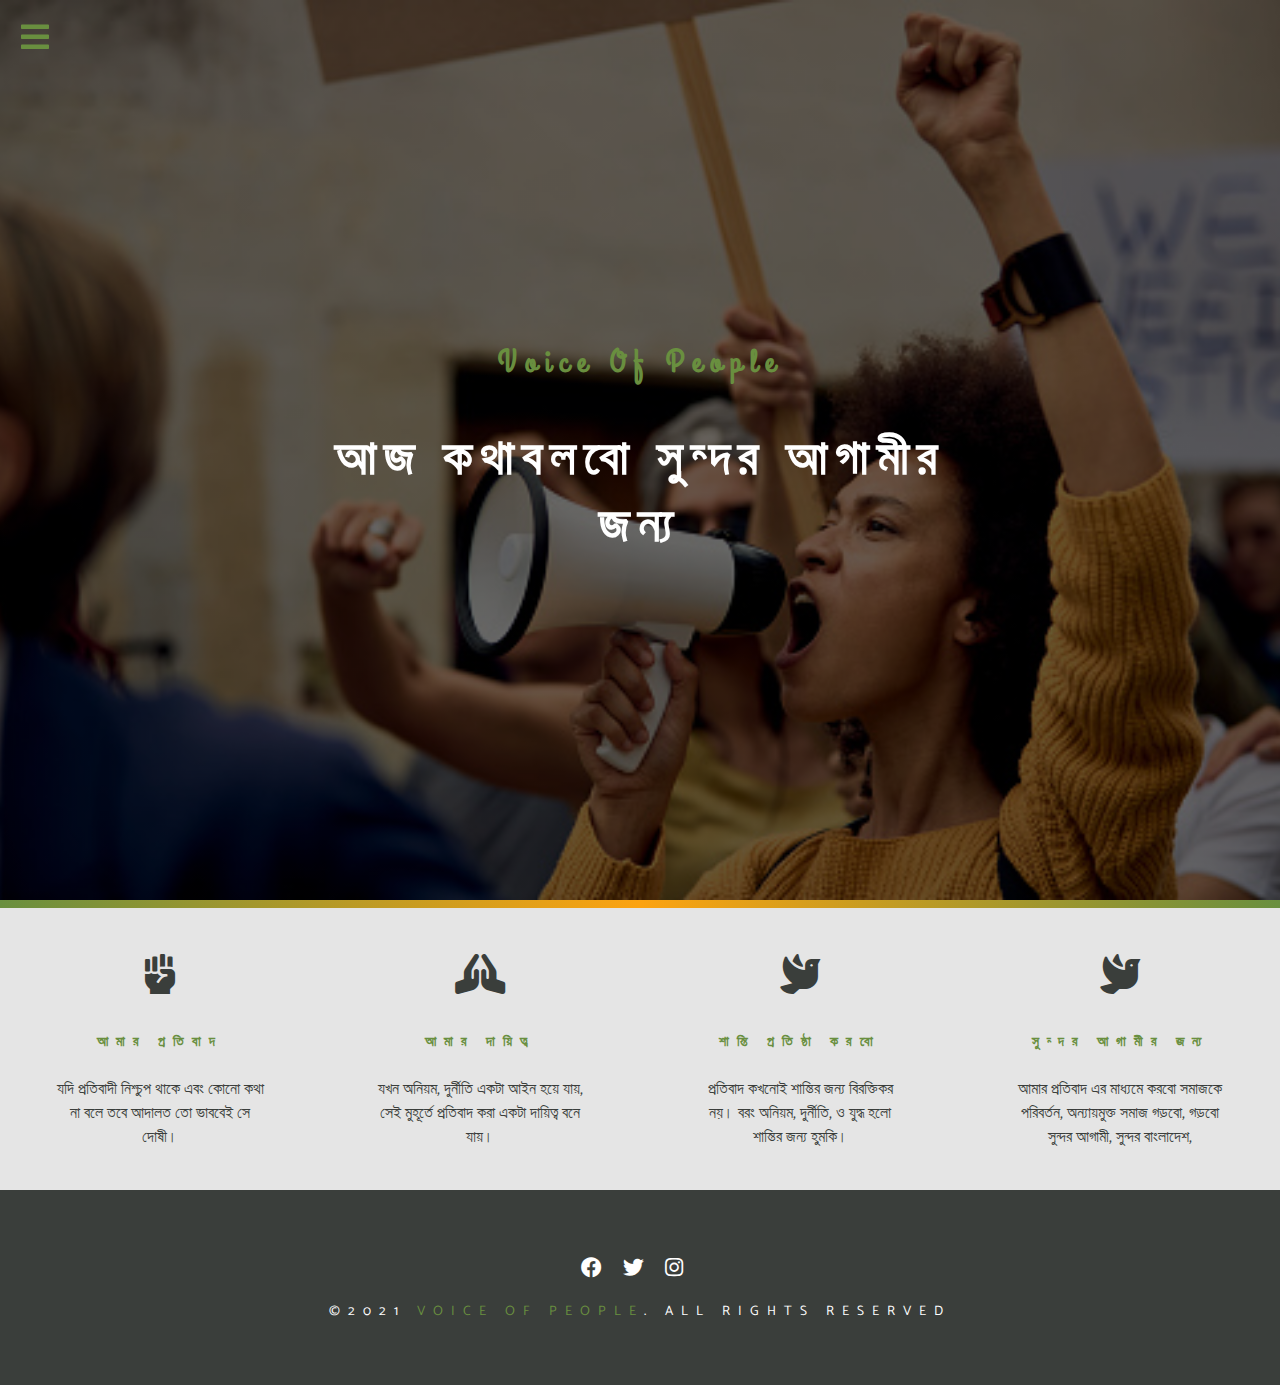
<file: index.html>
<!DOCTYPE html>
<html lang="en">
  <head>
    <meta charset="UTF-8" />
    <meta name="viewport" content="width=device-width, initial-scale=1.0" />
    <meta http-equiv="X-UA-Compatible" content="ie=edge" />
    <title>Voice Of People || Home</title>
    <!-- font-awesome -->
    <link rel="stylesheet" href="fontawesome-free-5.15.2-web/css/all.css">
    <!-- custom css -->
    <link rel="stylesheet" href="style.css" />
  </head>
  <body>
    <!-- nav button -->
    <span class="nav-btn" id="nav-btn">
      <i class="fas fa-bars"></i>
    </span>
    <!-- nav -->
    <nav class="navbar" id="navbar">
      <div class="navbar-header">
        <span class="nav-close" id="nav-close">
          <i class="fas fa-times"></i>
        </span>
      </div>
      <ul class="nav-items">
        <li><a href="index.html" class="nav-link">হোম</a></li>
        <li><a href="obijug.html" class="nav-link">অভিযোগ করুন</a></li>
        <li><a href="ajkarkobor.html" class="nav-link">আজকের খবর</a></li>
        <li><a href="Eservice.html" class="nav-link">জুরুরী সেবা</a></li>
        <li><a href="myaccount.html" class="nav-link">আমার একাউন্ট</a></li>
        <li><a href="about.html" class="nav-link">আমাদের সম্পর্কে</a></li>
        <li><a href="contact.html" class="nav-link">যোগাযোগ</a></li>
        <li><a href="index.html" class="nav-link">লগ আউট</a></li>
      </ul>
    </nav>
    <!-- header -->
    <header class="header">
      <div class="banner">
        <h3 class="banner-subtitle">Voice Of People</h3>
        <h1 class="banner-title">আজ কথাবলবো সুন্দর আগামীর জন্য</h1>
      </div>
    </header>
    <div class="content-divider"></div>
    <!-- skills section -->
    <section class="skills clearfix">
      <!-- single skill -->
      <article class="skill">
        <span class="skill-icon">
          <i class="fas fa-fist-raised"></i>
        </span>
        <h3 class="skill-title">আমার প্রতিবাদ</h3>
        <!-- ten words -->
        <p class="skill-text">
          যদি প্রতিবাদী নিশ্চুপ থাকে এবং কোনো কথা না বলে তবে আদালত তো ভাববেই সে দোষী।
          
        </p>
      </article>
      <!-- end of single skill -->
      <!-- single skill -->
      <article class="skill">
        <span class="skill-icon">
          <i class="fas fa-praying-hands"></i>
        </span>
        <h3 class="skill-title">আমার দায়িত্ব</h3>
        <!-- ten words -->
        <p class="skill-text">
          যখন অনিয়ম, দুর্নীতি একটা আইন হয়ে যায়, সেই মুহূর্তে প্রতিবাদ করা একটা দায়িত্ব বনে যায়।
      
        </p>
      </article>
      <!-- end of single skill -->
      <!-- single skill -->
      <article class="skill">
        <span class="skill-icon">
          <i class="fas fa-dove"></i>
        </span>
        <h3 class="skill-title">শান্তি প্রতিষ্ঠা করবো</h3>
        <!-- ten words -->
        <p class="skill-text">
          প্রতিবাদ কখনোই শান্তির জন্য বিরক্তিকর নয়। বরং অনিয়ম, দুর্নীতি, ও যুদ্ধ হলো শান্তির জন্য হুমকি।
        </p>
      </article>
      <!-- end of single skill -->
      <!-- single skill -->
      <article class="skill">
        <span class="skill-icon">
          <i class="fas fa-dove"></i>
        </span>
        <h3 class="skill-title">সুন্দর আগামীর জন্য</h3>
        <!-- ten words -->
        <p class="skill-text">
          আমার প্রতিবাদ এর মাধ্যমে করবো সমাজকে পরিবর্তন, অন্যায়মুক্ত সমাজ গড়বো, গড়বো সুন্দর আগামী, সুন্দর বাংলাদেশ, 
          
        </p>
      </article>
      <!-- end of single skill -->
    </section>
    <!--end of skills section -->
   
    <!-- end o fcontact -->
    <footer class="footer">
      <div class="section-center">
        <div class="social-icons">
          <!-- social icon -->
          <a href="#" class="social-icon">
            <i class="fab fa-facebook "></i>
          </a>
          <!-- end of social icon -->
          <!-- social icon -->
          <a href="#" class="social-icon">
            <i class="fab fa-twitter "></i>
          </a>
          <!-- end of social icon -->
          <!-- social icon -->
          <a href="#" class="social-icon">
            <i class="fab fa-instagram "></i>
          </a>
          <!-- end of social icon -->
        </div>
        <p class="footer-text">
          &copy;2021 <span class="text-primary">Voice Of People</span>. all rights
          reserved
        </p>
      </div>
    </footer>
    <script src="app.js"></script>
  </body>
</html>
</file>
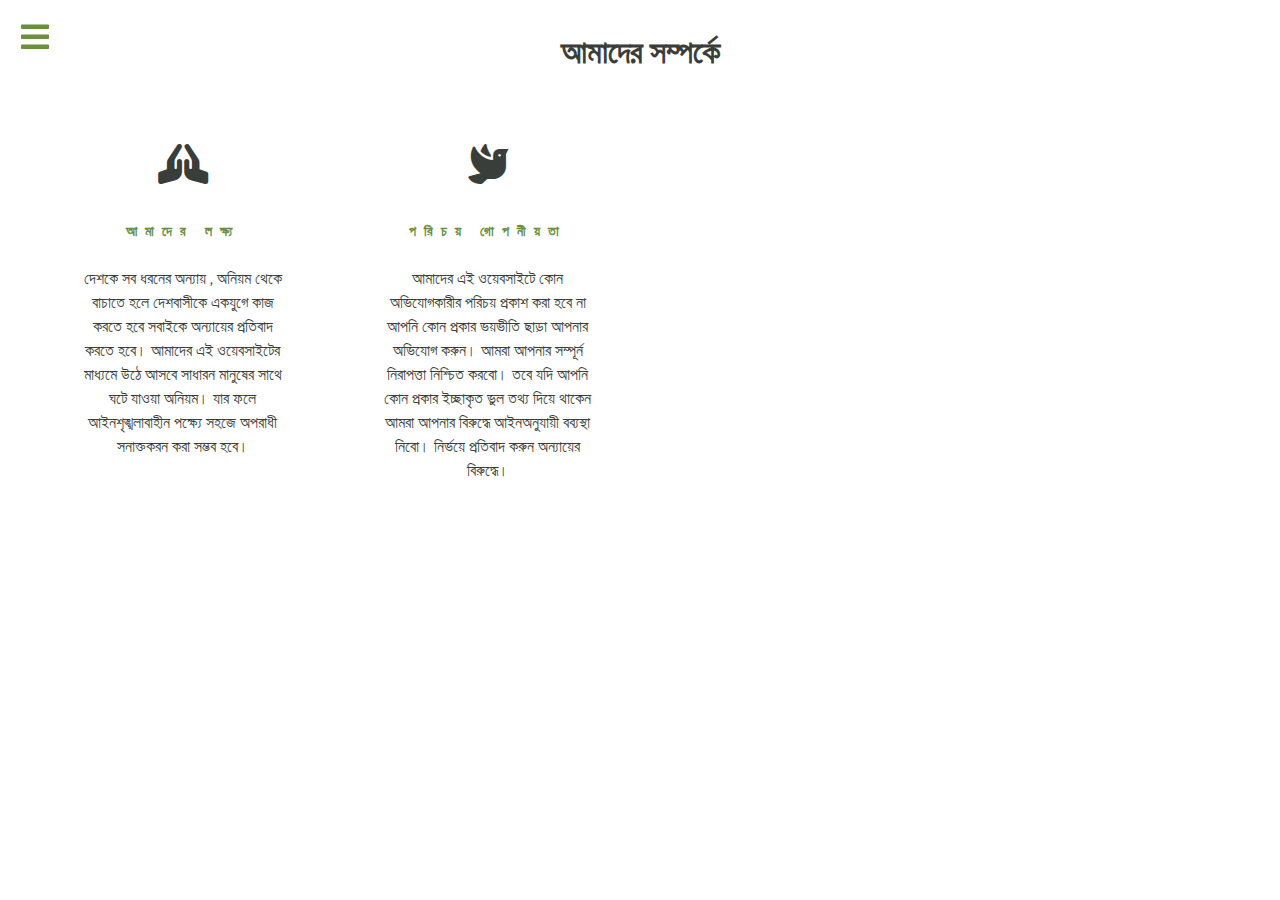
<file: about.html>
<!DOCTYPE html>
<html lang="en">
  <head>
    <meta charset="UTF-8" />
    <meta name="viewport" content="width=device-width, initial-scale=1.0" />
    <meta http-equiv="X-UA-Compatible" content="ie=edge" />
    <title>Voice Of People || About</title>
    <!-- font-awesome -->
    <link rel="stylesheet" href="fontawesome-free-5.15.2-web/css/all.css">
    <!-- custom css -->
    <link rel="stylesheet" href="style.css" />
    <link rel="stylesheet" href="about.css">
  </head>
  <body>
    <!-- nav button -->
    <span class="nav-btn" id="nav-btn">
      <i class="fas fa-bars"></i>
    </span>
    <!-- nav -->
    <nav class="navbar" id="navbar">
      <div class="navbar-header">
        <span class="nav-close" id="nav-close">
          <i class="fas fa-times"></i>
        </span>
      </div>
      <ul class="nav-items">
        <li><a href="index.html" class="nav-link">হোম</a></li>
        <li><a href="obijug.html" class="nav-link">অভিযোগ করুন</a></li>
        <li><a href="ajkarkobor.html" class="nav-link">আজকের খবর</a></li>
        <li><a href="Eservice.html" class="nav-link">জুরুরী সেবা</a></li>
        <li><a href="myaccount.html" class="nav-link">আমার একাউন্ট</a></li>
        <li><a href="about.html" class="nav-link">আমাদের সম্পর্কে</a></li>
        <li><a href="contact.html" class="nav-link">যোগাযোগ</a></li>
        <li><a href="index.html" class="nav-link">লগ আউট</a></li>
      </ul>
    </nav>
    <div class="aboutus">
        <div class="alert alert-primary" role="alert">
          <h1>আমাদের সম্পর্কে</h1>
        </div>
        <article class="skill">
          <span class="skill-icon">
            <i class="fas fa-praying-hands"></i>
          </span>
          <h3 class="skill-title">আমাদের লক্ষ্য</h3>
          <!-- ten words -->
          <p class="skill-text">
            দেশকে সব ধরনের অন্যায় , অনিয়ম থেকে বাচাতে হলে দেশবাসীকে একযুগে কাজ করতে হবে সবাইকে অন্যায়ের প্রতিবাদ করতে হবে। আমাদের এই ওয়েবসাইটের মাধ্যমে উঠে আসবে সাধারন মানুষের সাথে ঘটে যাওয়া অনিয়ম। যার ফলে আইনশৃঙ্খলাবাহীন পক্ষ্যে সহজে অপরাধী সনাক্তকরন করা সম্ভব হবে।
          </p>
        </article>
        <!-- end of single skill -->
        <!-- single skill -->
        <article class="skill">
          <span class="skill-icon">
            <i class="fas fa-dove"></i>
          </span>
          <h3 class="skill-title">পরিচয় গোপনীয়তা</h3>
          <!-- ten words -->
          <p class="skill-text">
            আমাদের এই ওয়েবসাইটে কোন অভিযোগকারীর পরিচয় প্রকাশ করা হবে না আপনি কোন প্রকার ভয়ভীতি ছাড়া আপনার অভিযোগ করুন। আমরা আপনার সম্পূর্ন নিরাপত্তা নিশ্চিত করবো। তবে যদি আপনি কোন প্রকার ইচ্ছাকৃত ভুল তথ্য দিয়ে থাকেন আমরা আপনার বিরুদ্ধে আইনঅনুযায়ী বব্যস্থা  নিবো। নির্ভয়ে প্রতিবাদ করুন অন্যায়ের বিরুদ্ধে।
          </p>
        </article>
        <!-- end of single skill -->
        <!-- single skill -->
       
        <!-- end of single skill -->
      </section>
    </div>


    <script src="app.js"></script>
  </body>
</html>
</file>
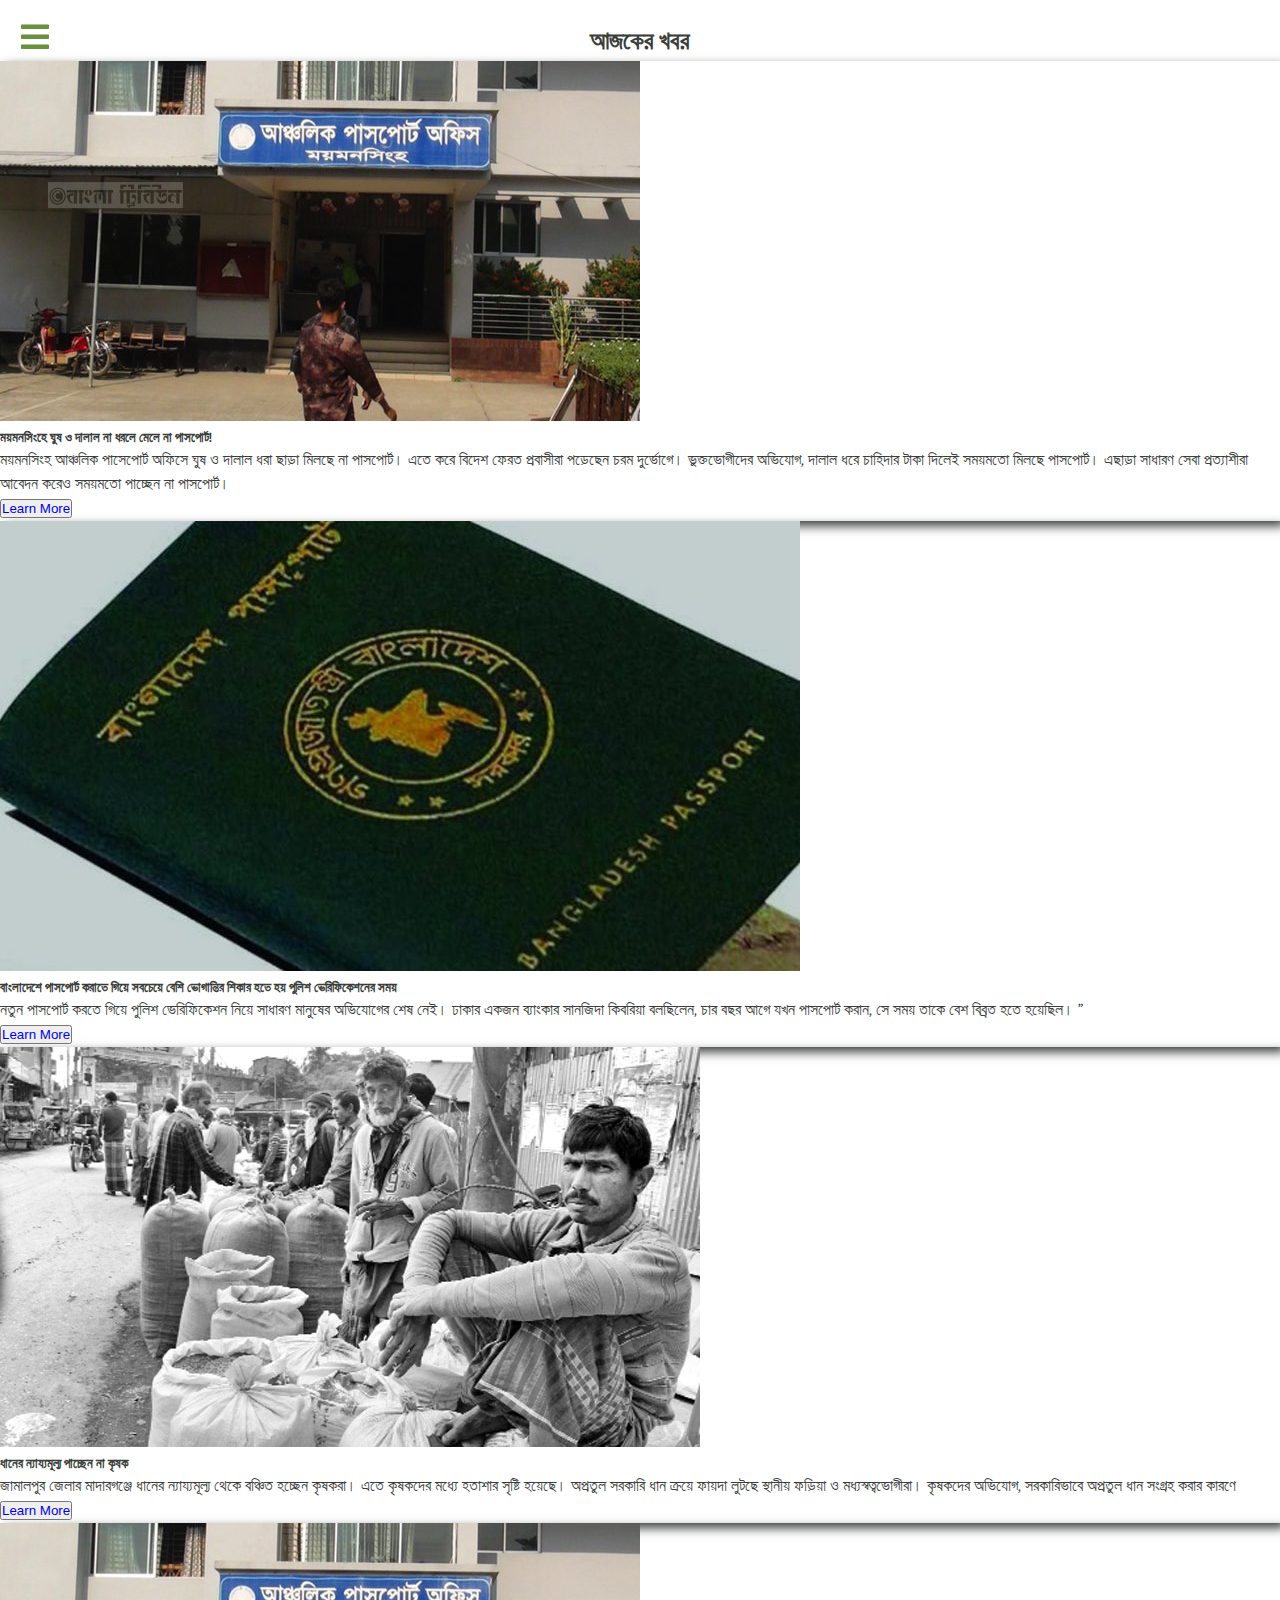
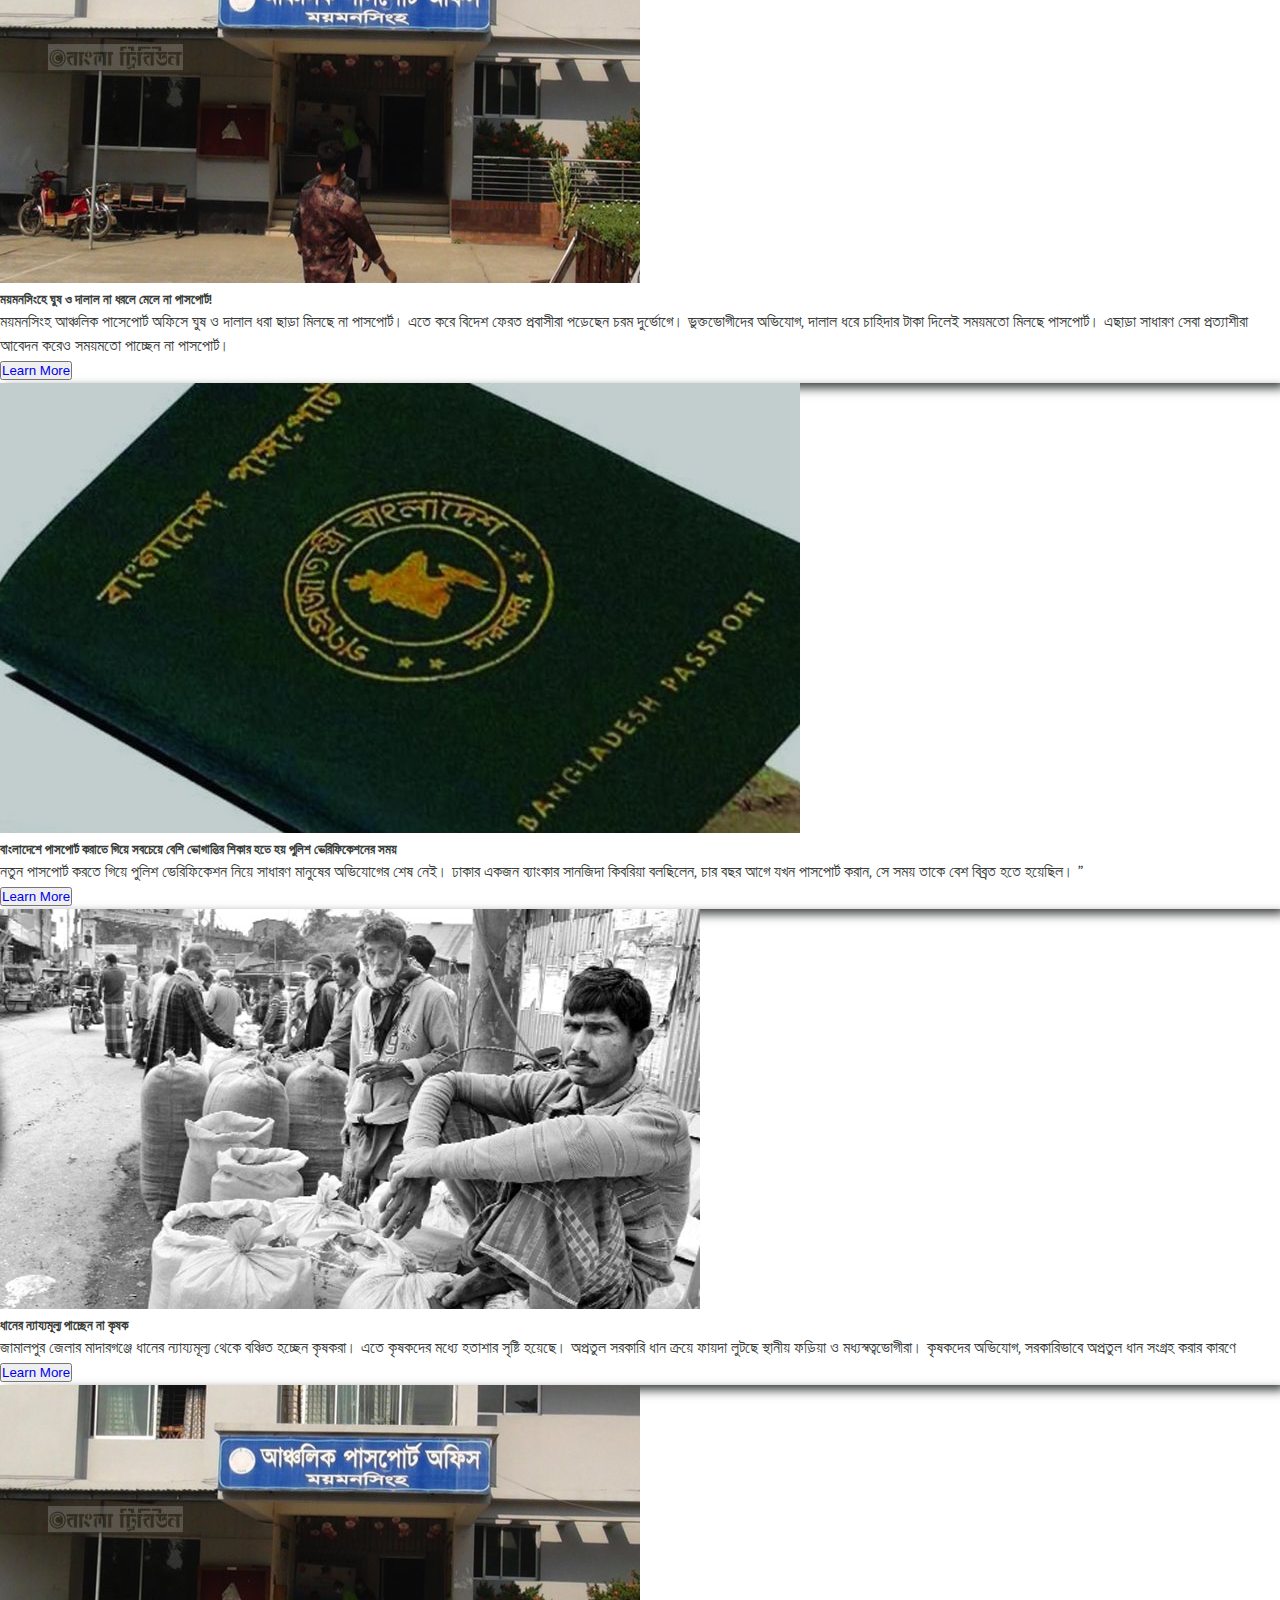
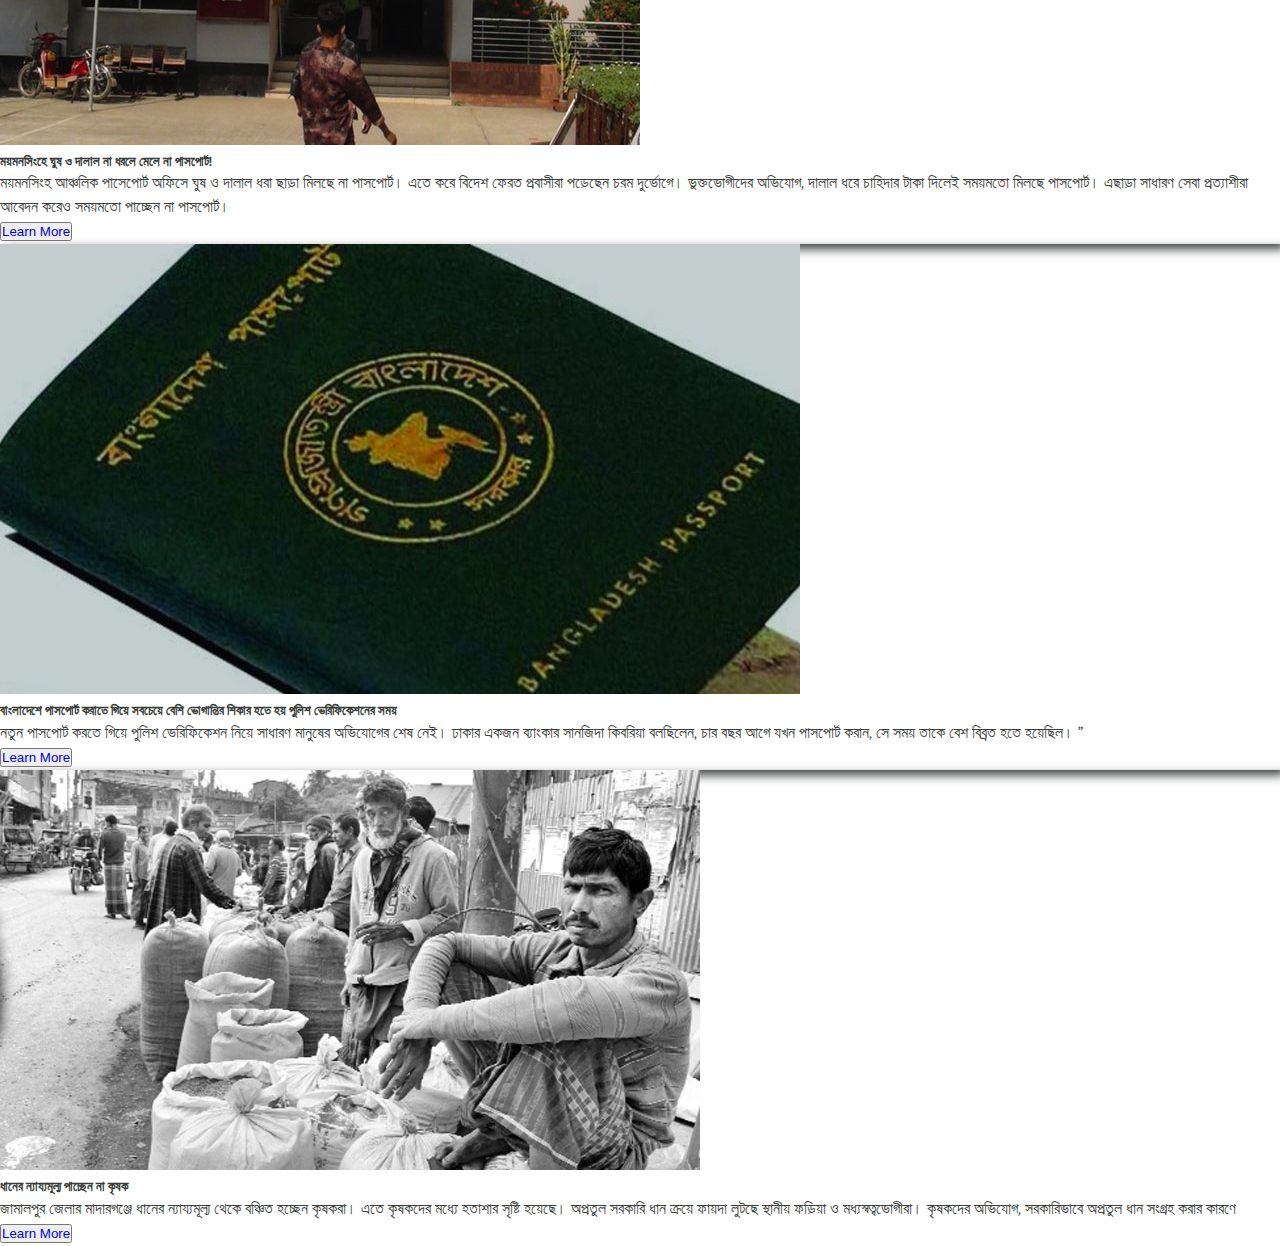
<file: ajkarkobor.html>
<!DOCTYPE html>
<html lang="en">
  <head>
    <meta charset="UTF-8" />
    <meta name="viewport" content="width=device-width, initial-scale=1.0" />
    <meta http-equiv="X-UA-Compatible" content="ie=edge" />
    <title>Voice Of People || Home</title>
    <!-- font-awesome -->
    <link rel="stylesheet" href="fontawesome-free-5.15.2-web/css/all.css">
    <!-- custom css -->
    <link href="https://cdn.jsdelivr.net/npm/bootstrap@5.1.1/dist/css/bootstrap.min.css" rel="stylesheet" integrity="sha384-F3w7mX95PdgyTmZZMECAngseQB83DfGTowi0iMjiWaeVhAn4FJkqJByhZMI3AhiU" crossorigin="anonymous">
    <link rel="stylesheet" href="style.css" />
    <link rel="stylesheet" href="ajkarkobor.css">
  
  
   
    <link rel="stylesheet" href="Eservice.css">
  </head>
  <body>
    <!-- nav button -->
    <span class="nav-btn" id="nav-btn">
      <i class="fas fa-bars"></i>
    </span>
    <!-- nav -->
    <nav class="navbar" id="navbar">
      <div class="navbar-header">
        <span class="nav-close" id="nav-close">
          <i class="fas fa-times"></i>
        </span>
      </div>
      <ul class="nav-items">
        <li><a href="index.html" class="nav-link">হোম</a></li>
        <li><a href="obijug.html" class="nav-link">অভিযোগ করুন</a></li>
        <li><a href="ajkarkobor.html" class="nav-link">আজকের খবর</a></li>
        <li><a href="Eservice.html" class="nav-link">জুরুরী সেবা</a></li>
        <li><a href="myaccount.html" class="nav-link">আমার একাউন্ট</a></li>
        <li><a href="about.html" class="nav-link">আমাদের সম্পর্কে</a></li>
        <li><a href="contact.html" class="nav-link">যোগাযোগ</a></li>
        <li><a href="index.html" class="nav-link">লগ আউট</a></li>
      </ul>
    </nav>
    <h2 >আজকের খবর</h2>
    <div class="card-group">
          
        <div class="card">
          <img src="image/news1.jpg" class="card-img-top" alt="...">
          <div class="card-body">
            <h5 class="card-title">ময়মনসিংহে ঘুষ ও দালাল না ধরলে মেলে না পাসপোর্ট!</h5>
            <p class="card-text">ময়মনসিংহ আঞ্চলিক পাসেপোর্ট অফিসে ঘুষ ও দালাল ধরা ছাড়া মিলছে না পাসপোর্ট। এতে করে বিদেশ ফেরত প্রবাসীরা পড়েছেন চরম দুর্ভোগে। ভুক্তভোগীদের অভিযোগ, দালাল ধরে চাহিদার টাকা দিলেই সময়মতো মিলছে পাসপোর্ট। এছাড়া সাধারণ সেবা প্রত্যাশীরা আবেদন করেও সময়মতো পাচ্ছেন না পাসপোর্ট।</p>
            <button type="button" class="btn btn-success"> <a href="news1.html">Learn More</a> </button>
          </div>
        </div>
        <div class="card">
          <img src="image/new2.jpg" class="card-img-top" alt="...">
          <div class="card-body">
            <h5 class="card-title">বাংলাদেশে পাসপোর্ট করাতে গিয়ে সবচেয়ে বেশি ভোগান্তির শিকার হতে হয় পুলিশ ভেরিফিকেশনের সময়</h5>
            <p class="card-text">নতুন পাসপোর্ট করতে গিয়ে পুলিশ ভেরিফিকেশন নিয়ে সাধারণ মানুষের অভিযোগের শেষ নেই।

              ঢাকার একজন ব্যাংকার সানজিদা কিবরিয়া বলছিলেন, চার বছর আগে যখন পাসপোর্ট করান, সে সময় তাকে বেশ বিব্রত হতে হয়েছিল।
              
             "</p>
              <button type="button" class="btn btn-success"> <a href="news2.html">Learn More</a> </button>
          </div>
        </div>
        <div class="card">
          <img src="image/news3.jpg" class="card-img-top" alt="...">
          <div class="card-body">
            <h5 class="card-title">ধানের ন্যায্যমূল্য পাচ্ছেন না কৃষক</h5>
            <p class="card-text">জামালপুর জেলার মাদারগঞ্জে ধানের ন্যায্যমূল্য থেকে বঞ্চিত হচ্ছেন কৃষকরা। এতে কৃষকদের মধ্যে হতাশার সৃষ্টি হয়েছে। অপ্রতুল সরকারি ধান ক্রয়ে ফায়দা লুটছে স্থানীয় ফড়িয়া ও মধ্যস্বত্বভোগীরা।
              কৃষকদের অভিযোগ, সরকারিভাবে অপ্রতুল ধান সংগ্রহ করার কারণে 
            </p>
            <button type="button" class="btn btn-success"> <a href="news3.html">Learn More</a> </button>
          </div>
        </div>
      </div>
      <div class="card-group">
          
        <div class="card">
          <img src="image/news1.jpg" class="card-img-top" alt="...">
          <div class="card-body">
            <h5 class="card-title">ময়মনসিংহে ঘুষ ও দালাল না ধরলে মেলে না পাসপোর্ট!</h5>
            <p class="card-text">ময়মনসিংহ আঞ্চলিক পাসেপোর্ট অফিসে ঘুষ ও দালাল ধরা ছাড়া মিলছে না পাসপোর্ট। এতে করে বিদেশ ফেরত প্রবাসীরা পড়েছেন চরম দুর্ভোগে। ভুক্তভোগীদের অভিযোগ, দালাল ধরে চাহিদার টাকা দিলেই সময়মতো মিলছে পাসপোর্ট। এছাড়া সাধারণ সেবা প্রত্যাশীরা আবেদন করেও সময়মতো পাচ্ছেন না পাসপোর্ট।</p>
            <button type="button" class="btn btn-success"> <a href="news1.html">Learn More</a> </button>
          </div>
        </div>
        <div class="card">
          <img src="image/new2.jpg" class="card-img-top" alt="...">
          <div class="card-body">
            <h5 class="card-title">বাংলাদেশে পাসপোর্ট করাতে গিয়ে সবচেয়ে বেশি ভোগান্তির শিকার হতে হয় পুলিশ ভেরিফিকেশনের সময়</h5>
            <p class="card-text">নতুন পাসপোর্ট করতে গিয়ে পুলিশ ভেরিফিকেশন নিয়ে সাধারণ মানুষের অভিযোগের শেষ নেই।

              ঢাকার একজন ব্যাংকার সানজিদা কিবরিয়া বলছিলেন, চার বছর আগে যখন পাসপোর্ট করান, সে সময় তাকে বেশ বিব্রত হতে হয়েছিল।
              
             "</p>
              <button type="button" class="btn btn-success"> <a href="news2.html">Learn More</a> </button>
          </div>
        </div>
        <div class="card">
          <img src="image/news3.jpg" class="card-img-top" alt="...">
          <div class="card-body">
            <h5 class="card-title">ধানের ন্যায্যমূল্য পাচ্ছেন না কৃষক</h5>
            <p class="card-text">জামালপুর জেলার মাদারগঞ্জে ধানের ন্যায্যমূল্য থেকে বঞ্চিত হচ্ছেন কৃষকরা। এতে কৃষকদের মধ্যে হতাশার সৃষ্টি হয়েছে। অপ্রতুল সরকারি ধান ক্রয়ে ফায়দা লুটছে স্থানীয় ফড়িয়া ও মধ্যস্বত্বভোগীরা।
              কৃষকদের অভিযোগ, সরকারিভাবে অপ্রতুল ধান সংগ্রহ করার কারণে 
            </p>
            <button type="button" class="btn btn-success"> <a href="news3.html">Learn More</a> </button>
          </div>
        </div>
      </div>
      <div class="card-group">
          
        <div class="card">
          <img src="image/news1.jpg" class="card-img-top" alt="...">
          <div class="card-body">
            <h5 class="card-title">ময়মনসিংহে ঘুষ ও দালাল না ধরলে মেলে না পাসপোর্ট!</h5>
            <p class="card-text">ময়মনসিংহ আঞ্চলিক পাসেপোর্ট অফিসে ঘুষ ও দালাল ধরা ছাড়া মিলছে না পাসপোর্ট। এতে করে বিদেশ ফেরত প্রবাসীরা পড়েছেন চরম দুর্ভোগে। ভুক্তভোগীদের অভিযোগ, দালাল ধরে চাহিদার টাকা দিলেই সময়মতো মিলছে পাসপোর্ট। এছাড়া সাধারণ সেবা প্রত্যাশীরা আবেদন করেও সময়মতো পাচ্ছেন না পাসপোর্ট।</p>
            <button type="button" class="btn btn-success"> <a href="news1.html">Learn More</a> </button>
          </div>
        </div>
        <div class="card">
          <img src="image/new2.jpg" class="card-img-top" alt="...">
          <div class="card-body">
            <h5 class="card-title">বাংলাদেশে পাসপোর্ট করাতে গিয়ে সবচেয়ে বেশি ভোগান্তির শিকার হতে হয় পুলিশ ভেরিফিকেশনের সময়</h5>
            <p class="card-text">নতুন পাসপোর্ট করতে গিয়ে পুলিশ ভেরিফিকেশন নিয়ে সাধারণ মানুষের অভিযোগের শেষ নেই।

              ঢাকার একজন ব্যাংকার সানজিদা কিবরিয়া বলছিলেন, চার বছর আগে যখন পাসপোর্ট করান, সে সময় তাকে বেশ বিব্রত হতে হয়েছিল।
              
             "</p>
              <button type="button" class="btn btn-success"> <a href="news2.html">Learn More</a> </button>
          </div>
        </div>
        <div class="card">
          <img src="image/news3.jpg" class="card-img-top" alt="...">
          <div class="card-body">
            <h5 class="card-title">ধানের ন্যায্যমূল্য পাচ্ছেন না কৃষক</h5>
            <p class="card-text">জামালপুর জেলার মাদারগঞ্জে ধানের ন্যায্যমূল্য থেকে বঞ্চিত হচ্ছেন কৃষকরা। এতে কৃষকদের মধ্যে হতাশার সৃষ্টি হয়েছে। অপ্রতুল সরকারি ধান ক্রয়ে ফায়দা লুটছে স্থানীয় ফড়িয়া ও মধ্যস্বত্বভোগীরা।
              কৃষকদের অভিযোগ, সরকারিভাবে অপ্রতুল ধান সংগ্রহ করার কারণে 
            </p>
            <button type="button" class="btn btn-success"> <a href="news3.html">Learn More</a> </button>
          </div>
        </div>
      </div>
     
        
   
  
    <script src="app.js"></script>
    <script src="https://cdn.jsdelivr.net/npm/bootstrap@5.1.1/dist/js/bootstrap.bundle.min.js" integrity="sha384-/bQdsTh/da6pkI1MST/rWKFNjaCP5gBSY4sEBT38Q/9RBh9AH40zEOg7Hlq2THRZ" crossorigin="anonymous"></script>
    <script src="https://cdn.jsdelivr.net/npm/@popperjs/core@2.9.3/dist/umd/popper.min.js" integrity="sha384-W8fXfP3gkOKtndU4JGtKDvXbO53Wy8SZCQHczT5FMiiqmQfUpWbYdTil/SxwZgAN" crossorigin="anonymous"></script>
<script src="https://cdn.jsdelivr.net/npm/bootstrap@5.1.1/dist/js/bootstrap.min.js" integrity="sha384-skAcpIdS7UcVUC05LJ9Dxay8AXcDYfBJqt1CJ85S/CFujBsIzCIv+l9liuYLaMQ/" crossorigin="anonymous"></script>
  </body>
</html>
</file>
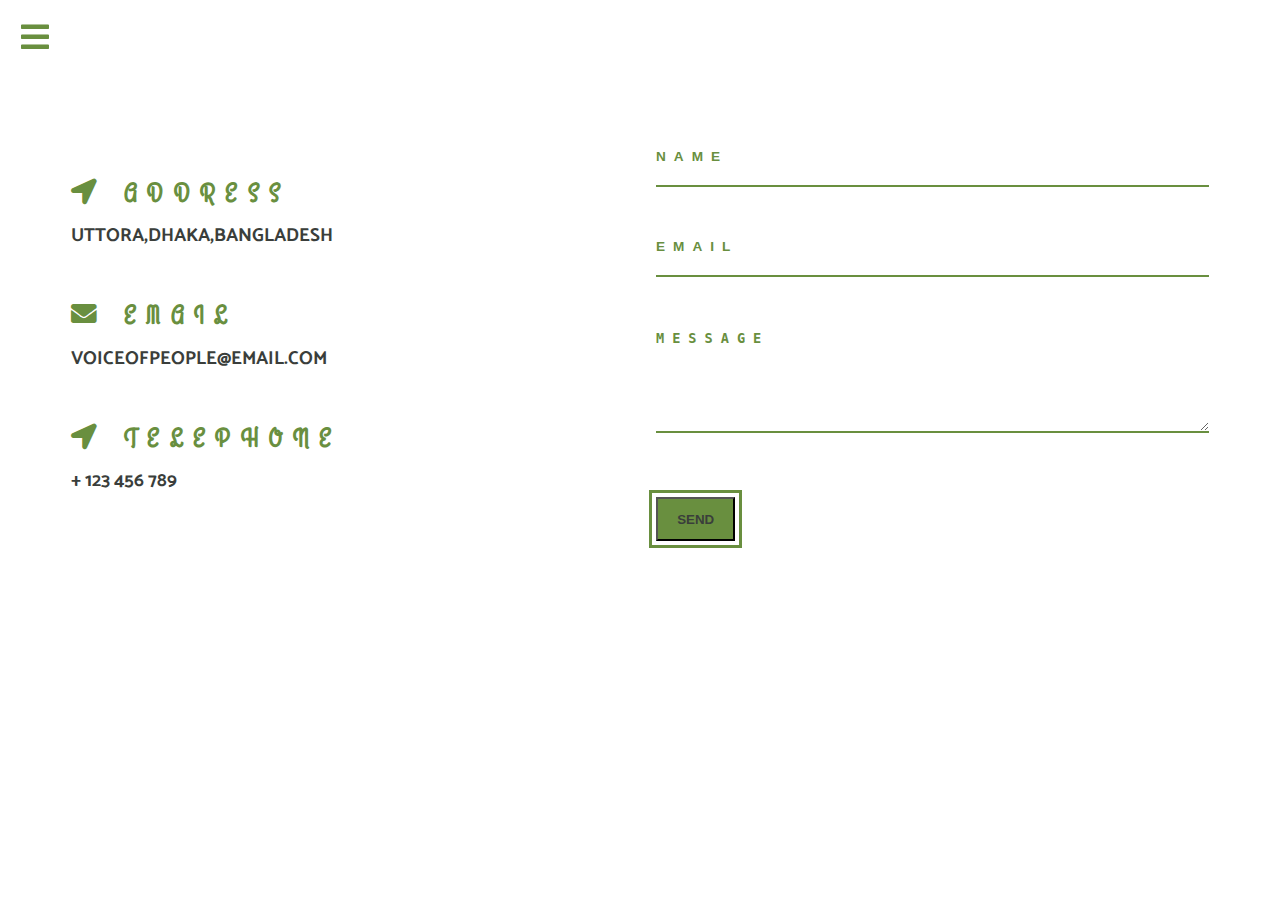
<file: contact.html>
<!DOCTYPE html>
<html lang="en">
  <head>
    <meta charset="UTF-8" />
    <meta name="viewport" content="width=device-width, initial-scale=1.0" />
    <meta http-equiv="X-UA-Compatible" content="ie=edge" />
    <title>Voice Of People || Home</title>
    <!-- font-awesome -->
    <link rel="stylesheet" href="fontawesome-free-5.15.2-web/css/all.css">
    <!-- custom css -->
    <link rel="stylesheet" href="style.css" />
  </head>
  <body>
    <!-- nav button -->
    <span class="nav-btn" id="nav-btn">
      <i class="fas fa-bars"></i>
    </span>
    <!-- nav -->
    <nav class="navbar" id="navbar">
      <div class="navbar-header">
        <span class="nav-close" id="nav-close">
          <i class="fas fa-times"></i>
        </span>
      </div>
      <ul class="nav-items">
        <li><a href="index.html" class="nav-link">হোম</a></li>
        <li><a href="obijug.html" class="nav-link">অভিযোগ করুন</a></li>
        <li><a href="ajkarkobor.html" class="nav-link">আজকের খবর</a></li>
        <li><a href="Eservice.html" class="nav-link">জুরুরী সেবা</a></li>
        <li><a href="myaccount.html" class="nav-link">আমার একাউন্ট</a></li>
        <li><a href="about.html" class="nav-link">আমাদের সম্পর্কে</a></li>
        <li><a href="contact.html" class="nav-link">যোগাযোগ</a></li>
        <li><a href="index.html" class="nav-link">লগ আউট</a></li>
      </ul>
    </nav>
    <section class="contact">
      <section class="section-center clearfix">
        <!-- contact info -->
        <article class="contact-info">
          <!-- contact item -->
          <div class="contact-item">
            <!-- contact text -->
            <h3 class="contact-title">
              <span class="contact-icon">
                <i class="fas fa-location-arrow"></i> </span
              >address
            </h3>
            <h3 class="contact-text">
            Uttora,Dhaka,Bangladesh
            </h3>
          </div>
          <!-- end of contact item -->
          <!-- contact item -->
          <div class="contact-item">
            <!-- contact text -->
            <h3 class="contact-title">
              <span class="contact-icon"> <i class="fas fa-envelope"></i> </span
              >email
            </h3>
            <h3 class="contact-text">
              Voiceofpeople@email.com
            </h3>
          </div>
          <!-- end of contact item -->
          <!-- contact item -->
          <div class="contact-item">
            <!-- contact text -->
            <h3 class="contact-title">
              <span class="contact-icon">
                <i class="fas fa-location-arrow"></i> </span
              >telephone
            </h3>
            <h3 class="contact-text">
              + 123 456 789
            </h3>
          </div>
          <!-- end of contact item -->
        </article>
        <article class="contact-form">
          <form
            action="https://formspree.io/learncodetutorial@gmail.com"
            method="POST"
            class="form-group"
          >
            <input
              type="text"
              name="name"
              placeholder="name"
              class="form-control"
            />
            <input
              type="email"
              name="email"
              placeholder="email"
              class="form-control"
            />
            <textarea
              name="message"
              placeholder="message"
              class="form-control"
              rows="5"
            ></textarea>
            <button class="main-btn">send</button>
          </form>
        </article>
      </section>
    </section>
    <script src="app.js"></script>
  </body>
</html>
</file>
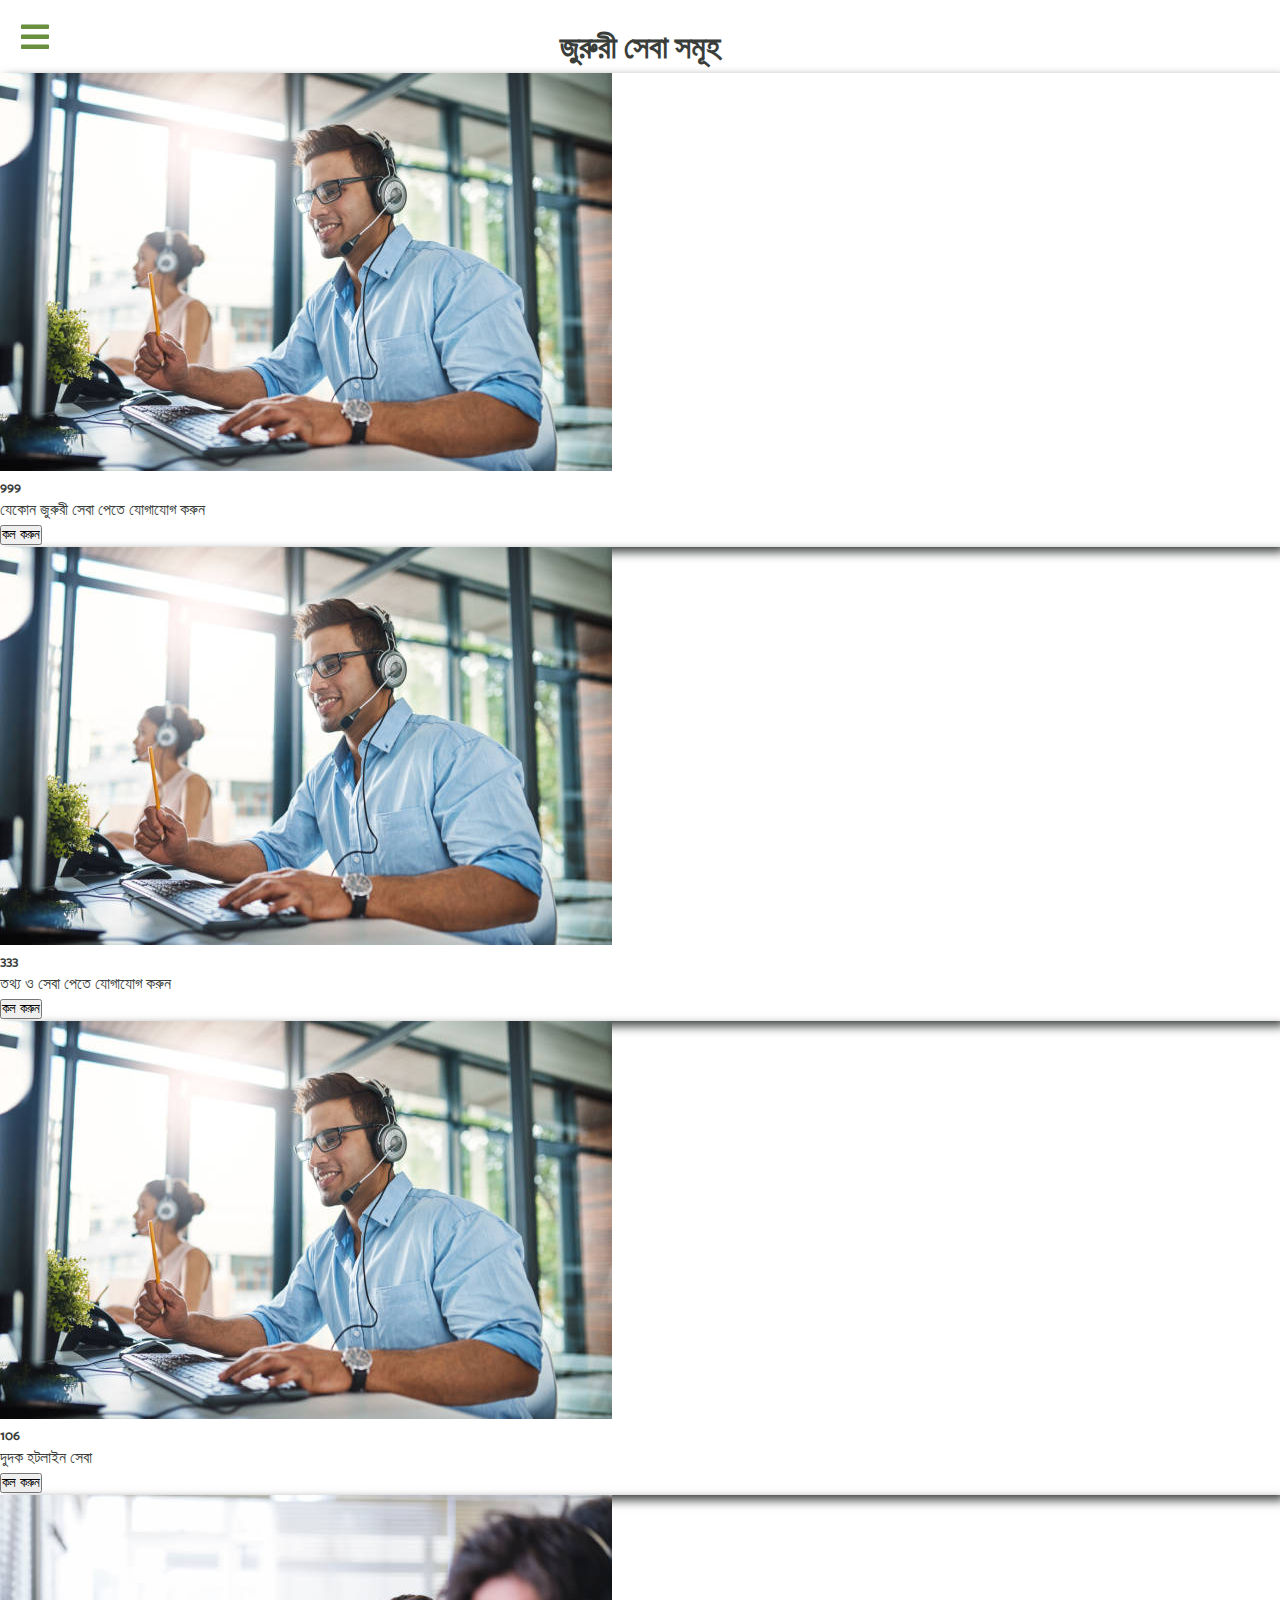
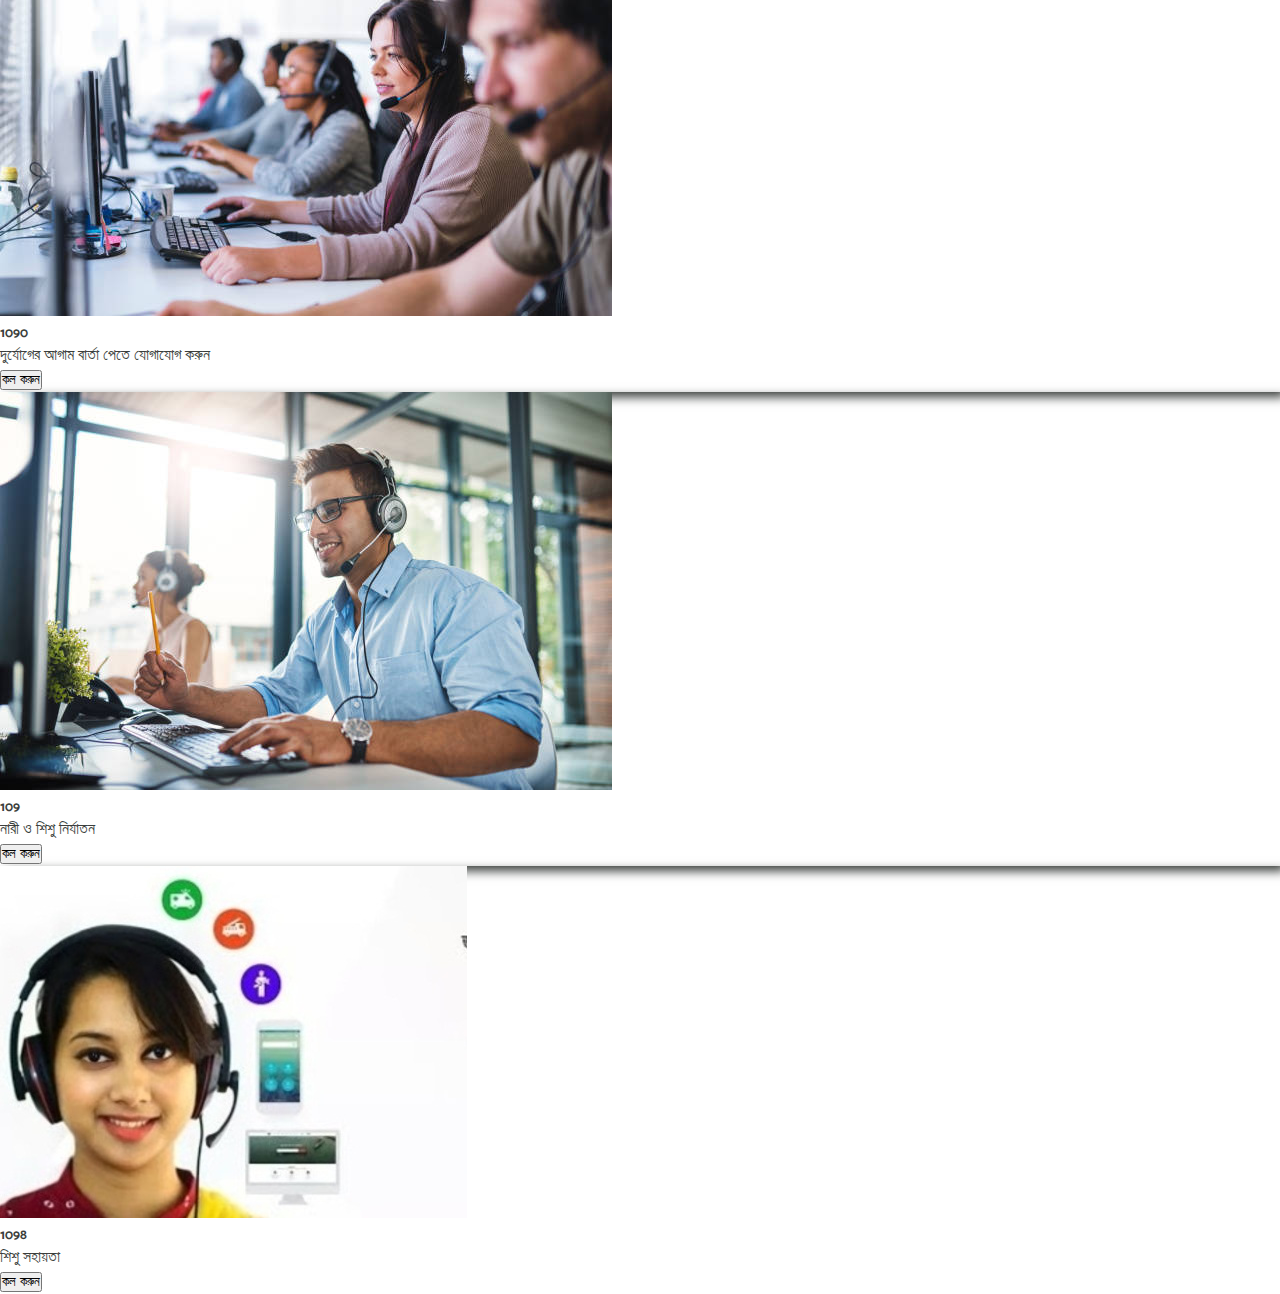
<file: Eservice.html>
<!DOCTYPE html>
<html lang="en">
  <head>
    <meta charset="UTF-8" />
    <meta name="viewport" content="width=device-width, initial-scale=1.0" />
    <meta http-equiv="X-UA-Compatible" content="ie=edge" />
    <title>Voice Of People || Home</title>
    <!-- font-awesome -->
    <link rel="stylesheet" href="fontawesome-free-5.15.2-web/css/all.css">
    <!-- custom css -->
  
    <link href="https://cdn.jsdelivr.net/npm/bootstrap@5.1.1/dist/css/bootstrap.min.css" rel="stylesheet" integrity="sha384-F3w7mX95PdgyTmZZMECAngseQB83DfGTowi0iMjiWaeVhAn4FJkqJByhZMI3AhiU" crossorigin="anonymous">
    <link rel="stylesheet" href="style.css" />
    <link rel="stylesheet" href="Eservice.css">
  </head>
  <body>
    <!-- nav button -->
    <span class="nav-btn" id="nav-btn">
      <i class="fas fa-bars"></i>
    </span>
    <!-- nav -->
    <nav class="navbar" id="navbar">
      <div class="navbar-header">
        <span class="nav-close" id="nav-close">
          <i class="fas fa-times"></i>
        </span>
      </div>
      <ul class="nav-items">
        <li><a href="index.html" class="nav-link">হোম</a></li>
        <li><a href="obijug.html" class="nav-link">অভিযোগ করুন</a></li>
        <li><a href="ajkarkobor.html" class="nav-link">আজকের খবর</a></li>
        <li><a href="Eservice.html" class="nav-link">জুরুরী সেবা</a></li>
        <li><a href="myaccount.html" class="nav-link">আমার একাউন্ট</a></li>
        <li><a href="about.html" class="nav-link">আমাদের সম্পর্কে</a></li>
        <li><a href="contact.html" class="nav-link">যোগাযোগ</a></li>
        <li><a href="index.html" class="nav-link">লগ আউট</a></li>
      </ul>
    </nav>

        <h1>জুরুরী সেবা সমূহ</h1>
        <div class="card-group">
          <div class="card">
            <img src="image/call1.jpg" class="card-img-top" alt="...">
            <div class="card-body">
              <h5 class="card-title">999</h5>
              <p class="card-text">যেকোন জুরুরী সেবা পেতে যোগাযোগ করুন</p>
              <button type="button" class="btn btn-primary">কল করুন</button>
            </div>
          </div>
          <div class="card">
            <img src="image/call1.jpg" class="card-img-top" alt="...">
            <div class="card-body">
              <h5 class="card-title">333</h5>
              <p class="card-text">তথ্য ও সেবা পেতে যোগাযোগ করুন</p>
              <button type="button" class="btn btn-primary">কল করুন</button>
            </div>
          </div>
          <div class="card">
            <img src="image/call1.jpg" class="card-img-top" alt="...">
            <div class="card-body">
              <h5 class="card-title">106</h5>
              <p class="card-text">দুদক হটলাইন সেবা</p>
              <button type="button" class="btn btn-primary">কল করুন</button>
            </div>
            
            
          </div>
          <div class="card-group">
              <div class="card">
                <img src="image/call2.jpg" class="card-img-top" alt="...">
                <div class="card-body">
                  <h5 class="card-title">1090</h5>
                  <p class="card-text">দুর্যোগের আগাম বার্তা পেতে যোগাযোগ করুন</p>
                  <button type="button" class="btn btn-primary">কল করুন</button>
                </div>
              </div>
              <div class="card">
                <img src="image/call1.jpg" class="card-img-top" alt="...">
                <div class="card-body">
                  <h5 class="card-title">109</h5>
                  <p class="card-text">নারী ও শিশু নির্যাতন</p>
                  <button type="button" class="btn btn-primary">কল করুন</button>
                </div>
              </div>
              <div class="card">
                <img src="image/NN.jpg" class="card-img-top" alt="...">
                <div class="card-body">
                  <h5 class="card-title">1098</h5>
                  <p class="card-text">শিশু সহায়তা</p>
                  <button type="button" class="btn btn-primary">কল করুন</button>
                  
                </div>
        </div>
    
    
        
   
   
    <script src="app.js"></script>
    <script src="https://cdn.jsdelivr.net/npm/bootstrap@5.1.1/dist/js/bootstrap.bundle.min.js" integrity="sha384-/bQdsTh/da6pkI1MST/rWKFNjaCP5gBSY4sEBT38Q/9RBh9AH40zEOg7Hlq2THRZ" crossorigin="anonymous"></script>
    <script src="https://cdn.jsdelivr.net/npm/@popperjs/core@2.9.3/dist/umd/popper.min.js" integrity="sha384-W8fXfP3gkOKtndU4JGtKDvXbO53Wy8SZCQHczT5FMiiqmQfUpWbYdTil/SxwZgAN" crossorigin="anonymous"></script>
<script src="https://cdn.jsdelivr.net/npm/bootstrap@5.1.1/dist/js/bootstrap.min.js" integrity="sha384-skAcpIdS7UcVUC05LJ9Dxay8AXcDYfBJqt1CJ85S/CFujBsIzCIv+l9liuYLaMQ/" crossorigin="anonymous"></script>
  </body>
</html>
</file>
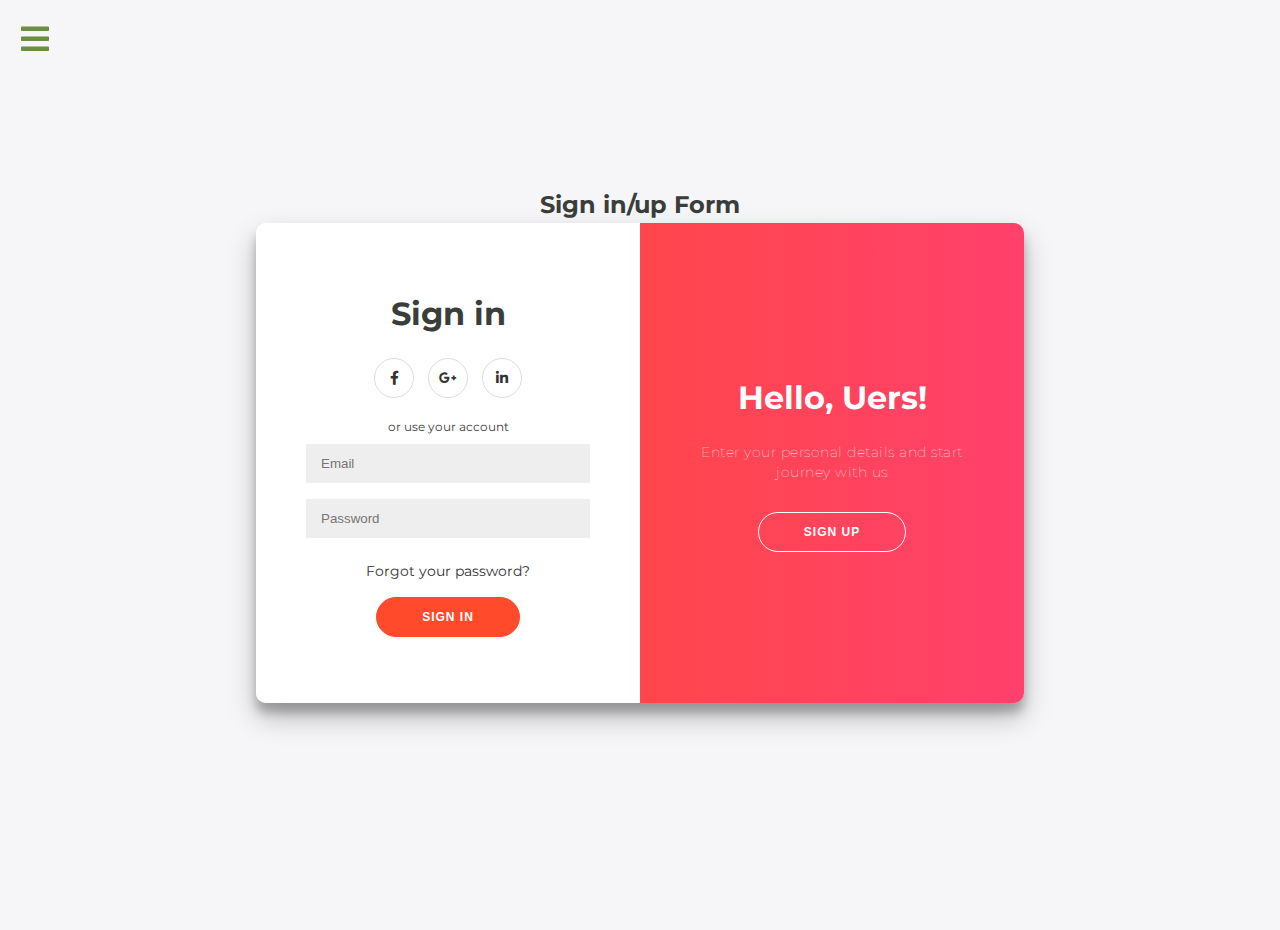
<file: myaccount.html>
<!DOCTYPE html>
<html lang="en">
  <head>
    <meta charset="UTF-8" />
    <meta name="viewport" content="width=device-width, initial-scale=1.0" />
    <meta http-equiv="X-UA-Compatible" content="ie=edge" />
    <title>Voice Of People || Sing up/Login</title>
    <!-- font-awesome -->
    <link rel="stylesheet" href="fontawesome-free-5.15.2-web/css/all.css">
	<!-- custom css -->
	
    <link rel="stylesheet" href="style.css" />
    <link href="https://fonts.googleapis.com/css?family=Roboto:300,400,500,700" rel="stylesheet">
    <link rel="stylesheet" href="https://use.fontawesome.com/releases/v5.4.1/css/all.css" integrity="sha384-5sAR7xN1Nv6T6+dT2mhtzEpVJvfS3NScPQTrOxhwjIuvcA67KV2R5Jz6kr4abQsz" crossorigin="anonymous">
   <link rel="stylesheet" href="myaccount.css">
</head>
  <body>
	
   <div> <!-- nav button -->
    <span class="nav-btn" id="nav-btn">
      <i class="fas fa-bars"></i>
    </span>
    <!-- nav -->
    <nav class="navbar" id="navbar">
      <div class="navbar-header">
        <span class="nav-close" id="nav-close">
          <i class="fas fa-times"></i>
        </span>
      </div>
      <ul class="nav-items">
		<li><a href="index.html" class="nav-link">হোম</a></li>
        <li><a href="obijug.html" class="nav-link">অভিযোগ করুন</a></li>
        <li><a href="ajkarkobor.html" class="nav-link">আজকের খবর</a></li>
        <li><a href="Eservice.html" class="nav-link">জুরুরী সেবা</a></li>
        <li><a href="myaccount.html" class="nav-link">আমার একাউন্ট</a></li>
        <li><a href="about.html" class="nav-link">আমাদের সম্পর্কে</a></li>
        <li><a href="contact.html" class="nav-link">যোগাযোগ</a></li>
        <li><a href="index.html" class="nav-link">লগ আউট</a></li>
	  </ul>
	  
    </nav>
	<h2 class="sing-up">Sign in/up Form</h2>
	<div class="container" id="container">
		<div class="form-container sign-up-container">
			<form action="#">
				<h1>Create Account</h1>
				<div class="social-container">
					<a href="#" class="social"><i class="fab fa-facebook-f"></i></a>
					<a href="#" class="social"><i class="fab fa-google-plus-g"></i></a>
					<a href="#" class="social"><i class="fab fa-linkedin-in"></i></a>
				</div>
				<span>or use your email for registration</span>
				<input type="text" placeholder="Name" />
				<input type="email" placeholder="Email" />
				<input type="password" placeholder="Password" />
				<button>Sign Up</button>
			</form>
		</div>
		<div class="form-container sign-in-container">
			<form action="#">
				<h1>Sign in</h1>
				<div class="social-container">
					<a href="#" class="social"><i class="fab fa-facebook-f"></i></a>
					<a href="#" class="social"><i class="fab fa-google-plus-g"></i></a>
					<a href="#" class="social"><i class="fab fa-linkedin-in"></i></a>
				</div>
				<span>or use your account</span>
				<input type="email" placeholder="Email" />
				<input type="password" placeholder="Password" />
				<a href="#">Forgot your password?</a>
				<button>Sign In</button>
			</form>
		</div>
		<div class="overlay-container">
			<div class="overlay">
				<div class="overlay-panel overlay-left">
					<h1>Welcome Back!</h1>
					<p>To keep connected with us please login with your personal info</p>
					<button class="ghost" id="signIn">Sign In</button>
				</div>
				<div class="overlay-panel overlay-right">
					<h1>Hello, Uers!</h1>
					<p>Enter your personal details and start journey with us</p>
					<button class="ghost" id="signUp">Sign Up</button>
				</div>
			</div>
		</div>
	</div>
    
   


</div>
    <!-- end o fcontact -->
    <script src="from.js"></script>
   
	
	</body>
</html>
</file>
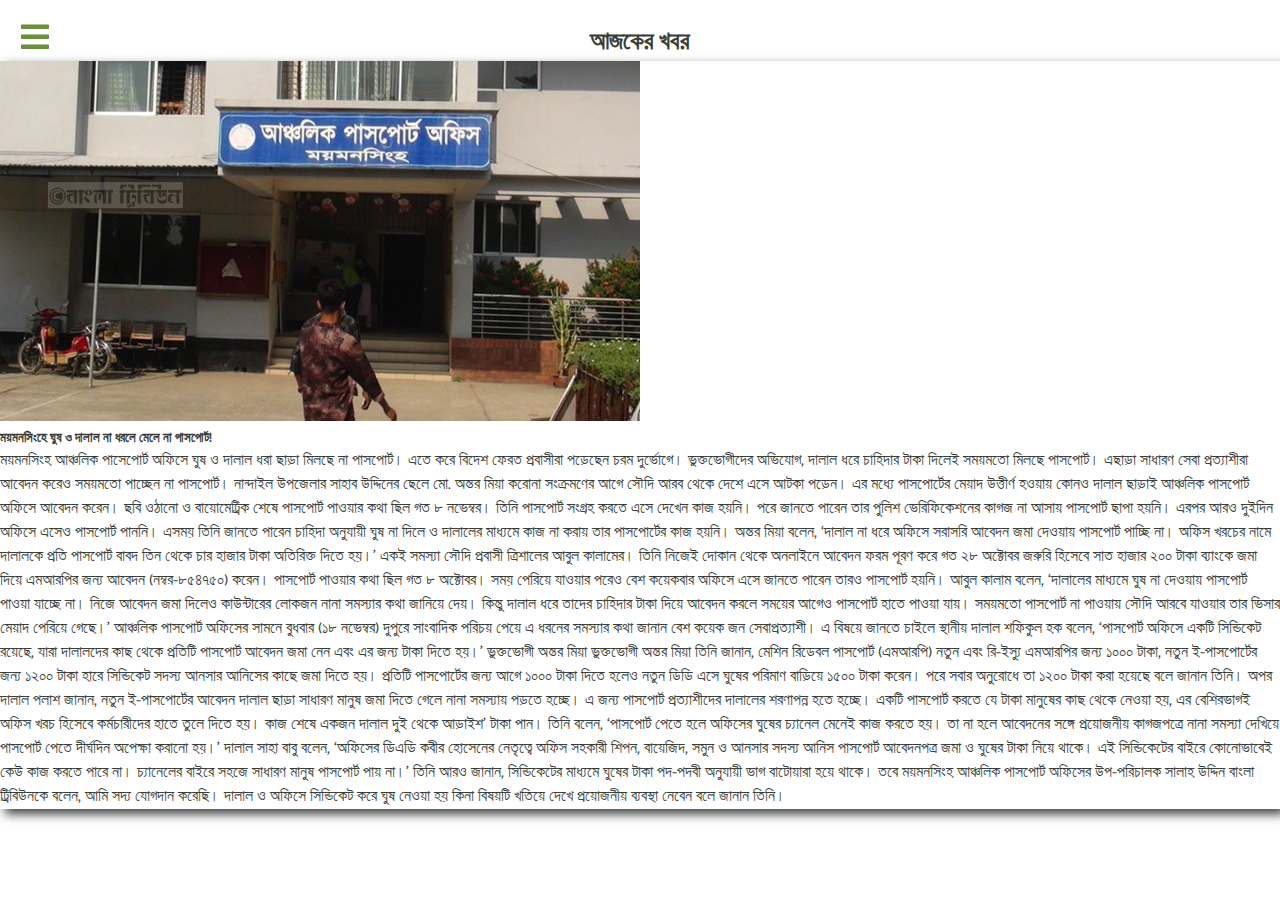
<file: news1.html>
<!DOCTYPE html>
<html lang="en">
  <head>
    <meta charset="UTF-8" />
    <meta name="viewport" content="width=device-width, initial-scale=1.0" />
    <meta http-equiv="X-UA-Compatible" content="ie=edge" />
    <title>Voice Of People || News</title>
    <!-- font-awesome -->
    <link rel="stylesheet" href="fontawesome-free-5.15.2-web/css/all.css">
    <!-- custom css -->
    <link href="https://cdn.jsdelivr.net/npm/bootstrap@5.1.1/dist/css/bootstrap.min.css" rel="stylesheet" integrity="sha384-F3w7mX95PdgyTmZZMECAngseQB83DfGTowi0iMjiWaeVhAn4FJkqJByhZMI3AhiU" crossorigin="anonymous">
    <link rel="stylesheet" href="style.css" />
    <link rel="stylesheet" href="ajkarkobor.css">
  
  
   
    <link rel="stylesheet" href="Eservice.css">
  </head>
  <body>
    <!-- nav button -->
    <span class="nav-btn" id="nav-btn">
      <i class="fas fa-bars"></i>
    </span>
    <!-- nav -->
    <nav class="navbar" id="navbar">
      <div class="navbar-header">
        <span class="nav-close" id="nav-close">
          <i class="fas fa-times"></i>
        </span>
      </div>
      <ul class="nav-items">
        <li><a href="index.html" class="nav-link">হোম</a></li>
        <li><a href="obijug.html" class="nav-link">অভিযোগ করুন</a></li>
        <li><a href="ajkarkobor.html" class="nav-link">আজকের খবর</a></li>
        <li><a href="Eservice.html" class="nav-link">জুরুরী সেবা</a></li>
        <li><a href="myaccount.html" class="nav-link">আমার একাউন্ট</a></li>
        <li><a href="about.html" class="nav-link">আমাদের সম্পর্কে</a></li>
        <li><a href="contact.html" class="nav-link">যোগাযোগ</a></li>
        <li><a href="index.html" class="nav-link">লগ আউট</a></li>
      </ul>
    </nav>
    <h2 >আজকের খবর</h2>
    <div class="card-group">
          
        <div class="card">
          <img src="image/news1.jpg" class="card-img-top" alt="...">
          <div class="card-body">
            <h5 class="card-title">ময়মনসিংহে ঘুষ ও দালাল না ধরলে মেলে না পাসপোর্ট!</h5>
            <p class="card-text">ময়মনসিংহ আঞ্চলিক পাসেপোর্ট অফিসে ঘুষ ও দালাল ধরা ছাড়া মিলছে না পাসপোর্ট। এতে করে বিদেশ ফেরত প্রবাসীরা পড়েছেন চরম দুর্ভোগে। ভুক্তভোগীদের অভিযোগ, দালাল ধরে চাহিদার টাকা দিলেই সময়মতো মিলছে পাসপোর্ট। এছাড়া সাধারণ সেবা প্রত্যাশীরা আবেদন করেও সময়মতো পাচ্ছেন না পাসপোর্ট।

                নান্দাইল উপজেলার সাহাব উদ্দিনের ছেলে মো. অন্তর মিয়া করোনা সংক্রমণের আগে সৌদি আরব থেকে দেশে এসে আটকা পড়েন। এর মধ্যে পাসপোর্টের মেয়াদ উত্তীর্ণ হওয়ায় কোনও দালাল ছাড়াই আঞ্চলিক পাসপোর্ট অফিসে আবেদন করেন। ছবি ওঠানো ও বায়োমেট্রিক শেষে পাসপোর্ট পাওয়ার কথা ছিল গত ৮ নভেম্বর। তিনি পাসপোর্ট সংগ্রহ করতে এসে দেখেন কাজ হয়নি। পরে জানতে পারেন তার পুলিশ ভেরিফিকেশনের কাগজ না আসায় পাসপোর্ট ছাপা হয়নি। এরপর আরও দুইদিন অফিসে এসেও পাসপোর্ট পাননি। এসময় তিনি জানতে পারেন চাহিদা অনুযায়ী ঘুষ না দিলে ও দালালের মাধ্যমে কাজ না করায় তার পাসপোর্টের কাজ হয়নি।
                
                
                অন্তর মিয়া বলেন, ‌‘দালাল না ধরে অফিসে সরাসরি আবেদন জমা দেওয়ায় পাসপোর্ট পাচ্ছি না। অফিস খরচের নামে দালালকে প্রতি পাসপোর্ট বাবদ তিন থেকে চার হাজার টাকা অতিরিক্ত দিতে হয়।’
                
                একই সমস্যা সৌদি প্রবাসী ত্রিশালের আবুল কালামের। তিনি নিজেই দোকান থেকে অনলাইনে আবেদন ফরম পূরণ করে গত ২৮ অক্টোবর জরুরি হিসেবে সাত হাজার ২০০ টাকা ব্যাংকে জমা দিয়ে এমআরপির জন্য আবেদন (নম্বর-৮৫৪৭৫০) করেন। পাসপোর্ট পাওয়ার কথা ছিল গত ৮ অক্টোবর। সময় পেরিয়ে যাওয়ার পরেও বেশ কয়েকবার অফিসে এসে জানতে পারেন তারও পাসপোর্ট হয়নি।
                
                আবুল কালাম বলেন, ‘দালালের মাধ্যমে ঘুষ না দেওয়ায় পাসপোর্ট পাওয়া যাচ্ছে না। নিজে আবেদন জমা দিলেও কাউন্টারের লোকজন নানা সমস্যার কথা জানিয়ে দেয়। কিন্তু দালাল ধরে তাদের চাহিদার টাকা দিয়ে আবেদন করলে সময়ের আগেও পাসপোর্ট হাতে পাওয়া যায়। সময়মতো পাসপোর্ট না পাওয়ায় সৌদি আরবে যাওয়ার তার ভিসার মেয়াদ পেরিয়ে গেছে।’
                
                আঞ্চলিক পাসপোর্ট অফিসের সামনে বুধবার (১৮ নভেম্বর) দুপুরে সাংবাদিক পরিচয় পেয়ে এ ধরনের সমস্যার কথা জানান বেশ কয়েক জন সেবাপ্রত্যাশী।
                
                এ বিষয়ে জানতে চাইলে স্থানীয় দালাল শফিকুল হক বলেন, ‘পাসপোর্ট অফিসে একটি সিন্ডিকেট রয়েছে, যারা দালালদের কাছ থেকে প্রতিটি পাসপোর্ট আবেদন জমা নেন এবং এর জন্য টাকা দিতে হয়।’
                
                ভুক্তভোগী অন্তর মিয়া
                ভুক্তভোগী অন্তর মিয়া
                তিনি জানান, মেশিন রিডেবল পাসপোর্ট (এমআরপি) নতুন এবং রি-ইস্যু এমআরপির জন্য ১০০০ টাকা, নতুন ই-পাসপোর্টের জন্য ১২০০ টাকা হারে সিন্ডিকেট সদস্য আনসার আনিসের কাছে জমা দিতে হয়। প্রতিটি পাসপোর্টের জন্য আগে ১০০০ টাকা দিতে হলেও নতুন ডিডি এসে ঘুষের পরিমাণ বাড়িয়ে ১৫০০ টাকা করেন। পরে সবার অনুরোধে তা ১২০০ টাকা করা হয়েছে বলে জানান তিনি।
                
                অপর দালাল পলাশ জানান, নতুন ই-পাসপোর্টের আবেদন দালাল ছাড়া সাধারণ মানুষ জমা দিতে গেলে নানা সমস্যায় পড়তে হচ্ছে। এ জন্য পাসপোর্ট প্রত্যাশীদের দালালের শরণাপন্ন হতে হচ্ছে। একটি পাসপোর্ট করতে যে টাকা মানুষের কাছ থেকে নেওয়া হয়, এর বেশিরভাগই অফিস খরচ হিসেবে কর্মচারীদের হাতে তুলে দিতে হয়। কাজ শেষে একজন দালাল দুই থেকে আড়াইশ’ টাকা পান।
                
                তিনি বলেন, ‘পাসপোর্ট পেতে হলে অফিসের ঘুষের চ্যানেল মেনেই কাজ করতে হয়। তা না হলে আবেদনের সঙ্গে প্রয়োজনীয় কাগজপত্রে নানা সমস্যা দেখিয়ে পাসপোর্ট পেতে দীর্ঘদিন অপেক্ষা করানো হয়।’
                
                দালাল সাহা বাবু বলেন, ‘অফিসের ডিএডি কবীর হোসেনের নেতৃত্বে অফিস সহকারী শিপন, বায়েজিদ, সমুন ও আনসার সদস্য আনিস পাসপোর্ট আবেদনপত্র জমা ও ঘুষের টাকা নিয়ে থাকে। এই সিন্ডিকেটের বাইরে কোনোভাবেই কেউ কাজ করতে পারে না। চ্যানেলের বাইরে সহজে সাধারণ মানুষ পাসপোর্ট পায় না।’
                
                তিনি আরও জানান, সিন্ডিকেটের মাধ্যমে ঘুষের টাকা পদ-পদবী অনুযায়ী ভাগ বাটোয়ারা হয়ে থাকে।
                
                তবে ময়মনসিংহ আঞ্চলিক পাসপোর্ট অফিসের উপ-পরিচালক সালাহ উদ্দিন বাংলা ট্রিবিউনকে বলেন, আমি সদ্য যোগদান করেছি। দালাল ও অফিসে সিন্ডিকেট করে ঘুষ নেওয়া হয় কিনা বিষয়টি খতিয়ে দেখে প্রয়োজনীয় ব্যবস্থা নেবেন বলে জানান তিনি।</p>
            
          </div>
        </div>
        
      <div class="card-group">
          
        
        
   
  
    <script src="app.js"></script>
    <script src="https://cdn.jsdelivr.net/npm/bootstrap@5.1.1/dist/js/bootstrap.bundle.min.js" integrity="sha384-/bQdsTh/da6pkI1MST/rWKFNjaCP5gBSY4sEBT38Q/9RBh9AH40zEOg7Hlq2THRZ" crossorigin="anonymous"></script>
    <script src="https://cdn.jsdelivr.net/npm/@popperjs/core@2.9.3/dist/umd/popper.min.js" integrity="sha384-W8fXfP3gkOKtndU4JGtKDvXbO53Wy8SZCQHczT5FMiiqmQfUpWbYdTil/SxwZgAN" crossorigin="anonymous"></script>
<script src="https://cdn.jsdelivr.net/npm/bootstrap@5.1.1/dist/js/bootstrap.min.js" integrity="sha384-skAcpIdS7UcVUC05LJ9Dxay8AXcDYfBJqt1CJ85S/CFujBsIzCIv+l9liuYLaMQ/" crossorigin="anonymous"></script>
  </body>
</html>
</file>
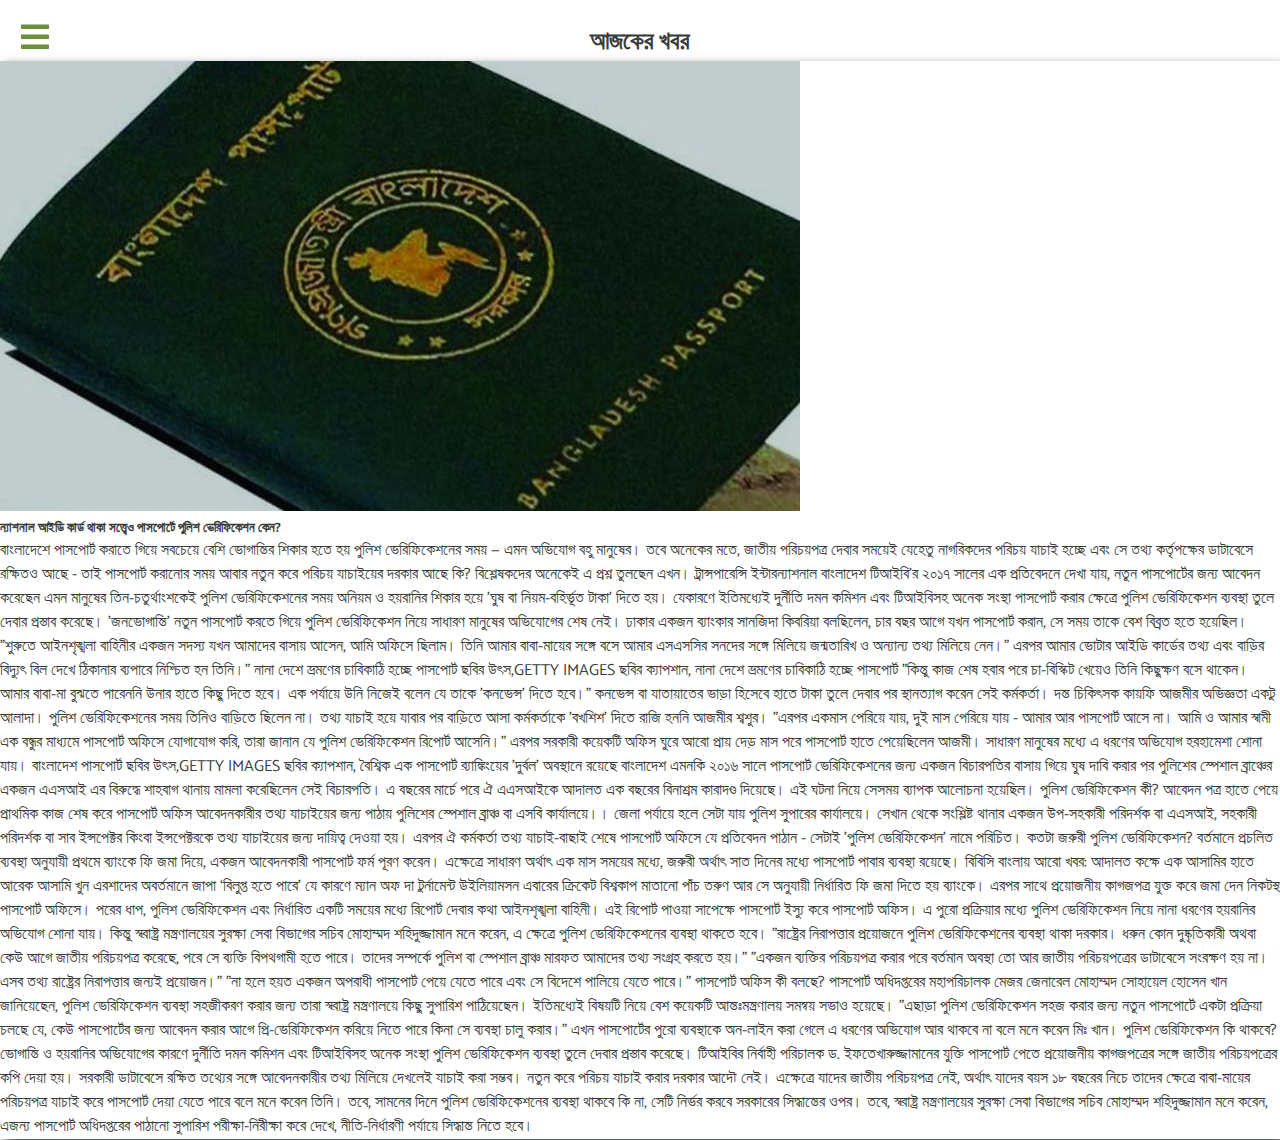
<file: news2.html>
<!DOCTYPE html>
<html lang="en">
  <head>
    <meta charset="UTF-8" />
    <meta name="viewport" content="width=device-width, initial-scale=1.0" />
    <meta http-equiv="X-UA-Compatible" content="ie=edge" />
    <title>Voice Of People || News</title>
    <!-- font-awesome -->
    <link rel="stylesheet" href="fontawesome-free-5.15.2-web/css/all.css">
    <!-- custom css -->
    <link href="https://cdn.jsdelivr.net/npm/bootstrap@5.1.1/dist/css/bootstrap.min.css" rel="stylesheet" integrity="sha384-F3w7mX95PdgyTmZZMECAngseQB83DfGTowi0iMjiWaeVhAn4FJkqJByhZMI3AhiU" crossorigin="anonymous">
    <link rel="stylesheet" href="style.css" />
    <link rel="stylesheet" href="ajkarkobor.css">
  
  
   
    <link rel="stylesheet" href="Eservice.css">
  </head>
  <body>
    <!-- nav button -->
    <span class="nav-btn" id="nav-btn">
      <i class="fas fa-bars"></i>
    </span>
    <!-- nav -->
    <nav class="navbar" id="navbar">
      <div class="navbar-header">
        <span class="nav-close" id="nav-close">
          <i class="fas fa-times"></i>
        </span>
      </div>
      <ul class="nav-items">
        <li><a href="index.html" class="nav-link">হোম</a></li>
        <li><a href="obijug.html" class="nav-link">অভিযোগ করুন</a></li>
        <li><a href="ajkarkobor.html" class="nav-link">আজকের খবর</a></li>
        <li><a href="Eservice.html" class="nav-link">জুরুরী সেবা</a></li>
        <li><a href="myaccount.html" class="nav-link">আমার একাউন্ট</a></li>
        <li><a href="about.html" class="nav-link">আমাদের সম্পর্কে</a></li>
        <li><a href="contact.html" class="nav-link">যোগাযোগ</a></li>
        <li><a href="index.html" class="nav-link">লগ আউট</a></li>
      </ul>
    </nav>
    <h2 >আজকের খবর</h2>
    <div class="card-group">
          
        <div class="card">
          <img src="image/new2.jpg" class="card-img-top" alt="...">
          <div class="card-body">
            <h5 class="card-title">ন্যাশনাল আইডি কার্ড থাকা সত্ত্বেও পাসপোর্টে পুলিশ ভেরিফিকেশন কেন?</h5>
            <p class="card-text">বাংলাদেশে পাসপোর্ট করাতে গিয়ে সবচেয়ে বেশি ভোগান্তির শিকার হতে হয় পুলিশ ভেরিফিকেশনের সময় — এমন অভিযোগ বহু মানুষের।

                তবে অনেকের মতে, জাতীয় পরিচয়পত্র দেবার সময়েই যেহেতু নাগরিকদের পরিচয় যাচাই হচ্ছে এবং সে তথ্য কর্তৃপক্ষের ডাটাবেসে রক্ষিতও আছে - তাই পাসপোর্ট করানোর সময় আবার নতুন করে পরিচয় যাচাইয়ের দরকার আছে কি?
                
                বিশ্লেষকদের অনেকেই এ প্রশ্ন তুলছেন এখন।
                
                ট্রান্সপারেন্সি ইন্টারন্যাশনাল বাংলাদেশ টিআইবি'র ২০১৭ সালের এক প্রতিবেদনে দেখা যায়, নতুন পাসপোর্টের জন্য আবেদন করেছেন এমন মানুষের তিন-চতুর্থাংশকেই পুলিশ ভেরিফিকেশনের সময় অনিয়ম ও হয়রানির শিকার হয়ে 'ঘুষ বা নিয়ম-বহির্ভূত টাকা' দিতে হয়।
                
                যেকারণে ইতিমধ্যেই দুর্নীতি দমন কমিশন এবং টিআইবিসহ অনেক সংস্থা পাসপোর্ট করার ক্ষেত্রে পুলিশ ভেরিফিকেশন ব্যবস্থা তুলে দেবার প্রস্তাব করেছে।
                
                'জনভোগান্তি'
                নতুন পাসপোর্ট করতে গিয়ে পুলিশ ভেরিফিকেশন নিয়ে সাধারণ মানুষের অভিযোগের শেষ নেই।
                
                ঢাকার একজন ব্যাংকার সানজিদা কিবরিয়া বলছিলেন, চার বছর আগে যখন পাসপোর্ট করান, সে সময় তাকে বেশ বিব্রত হতে হয়েছিল।
                
                "শুরুতে আইনশৃঙ্খলা বাহিনীর একজন সদস্য যখন আমাদের বাসায় আসেন, আমি অফিসে ছিলাম। তিনি আমার বাবা-মায়ের সঙ্গে বসে আমার এসএসসির সনদের সঙ্গে মিলিয়ে জন্মতারিখ ও অন্যান্য তথ্য মিলিয়ে নেন।"
                
                এরপর আমার ভোটার আইডি কার্ডের তথ্য এবং বাড়ির বিদ্যুৎ বিল দেখে ঠিকানার ব্যপারে নিশ্চিত হন তিনি।"
                
                নানা দেশে ভ্রমণের চাবিকাঠি হচ্ছে পাসপোর্ট
                ছবির উৎস,GETTY IMAGES
                ছবির ক্যাপশান,
                নানা দেশে ভ্রমণের চাবিকাঠি হচ্ছে পাসপোর্ট
                
                "কিন্তু কাজ শেষ হবার পরে চা-বিস্কিট খেয়েও তিনি কিছুক্ষণ বসে থাকেন। আমার বাবা-মা বুঝতে পারেননি উনার হাতে কিছু দিতে হবে।
                
                এক পর্যায়ে উনি নিজেই বলেন যে তাকে 'কনভেন্স' দিতে হবে।"
                
                কনভেন্স বা যাতায়াতের ভাড়া হিসেবে হাতে টাকা তুলে দেবার পর স্থানত্যাগ করেন সেই কর্মকর্তা।
                
                দন্ত চিকিৎসক কায়ফি আজমীর অভিজ্ঞতা একটু আলাদা।
                
                পুলিশ ভেরিফিকেশনের সময় তিনিও বাড়িতে ছিলেন না। তথ্য যাচাই হয়ে যাবার পর বাড়িতে আসা কর্মকর্তাকে 'বখশিশ' দিতে রাজি হননি আজমীর শ্বশুর।
                
                "এরপর একমাস পেরিয়ে যায়, দুই মাস পেরিয়ে যায় - আমার আর পাসপোর্ট আসে না।
                
                আমি ও আমার স্বামী এক বন্ধুর মাধ্যমে পাসপোর্ট অফিসে যোগাযোগ করি, তারা জানান যে পুলিশ ভেরিফিকেশন রিপোর্ট আসেনি।"
                
                এরপর সরকারী কয়েকটি অফিস ঘুরে আরো প্রায় দেড় মাস পরে পাসপোর্ট হাতে পেয়েছিলেন আজমী।
                
                সাধারণ মানুষের মধ্যে এ ধরণের অভিযোগ হরহামেশা শোনা যায়।
                
                বাংলাদেশ পাসপোর্ট
                ছবির উৎস,GETTY IMAGES
                ছবির ক্যাপশান,
                বৈশ্বিক এক পাসপোর্ট র‍্যাঙ্কিংয়ের 'দুর্বল' অবস্থানে রয়েছে বাংলাদেশ
                
                এমনকি ২০১৬ সালে পাসপোর্ট ভেরিফিকেশনের জন্য একজন বিচারপতির বাসায় গিয়ে ঘুষ দাবি করার পর পুলিশের স্পেশাল ব্রাঞ্চের একজন এএসআই এর বিরুদ্ধে শাহবাগ থানায় মামলা করেছিলেন সেই বিচারপতি।
                
                এ বছরের মার্চে পরে ঐ এএসআইকে আদালত এক বছরের বিনাশ্রম কারাদণ্ড দিয়েছে।
                
                এই ঘটনা নিয়ে সেসময় ব্যাপক আলোচনা হয়েছিল।
                
                পুলিশ ভেরিফিকেশন কী?
                আবেদন পত্র হাতে পেয়ে প্রাথমিক কাজ শেষ করে পাসপোর্ট অফিস আবেদনকারীর তথ্য যাচাইয়ের জন্য পাঠায় পুলিশের স্পেশাল ব্রাঞ্চ বা এসবি কার্যালয়ে।। জেলা পর্যায়ে হলে সেটা যায় পুলিশ সুপারের কার্যালয়ে।
                
                সেখান থেকে সংশ্লিষ্ট থানার একজন উপ-সহকারী পরিদর্শক বা এএসআই, সহকারী পরিদর্শক বা সাব ইন্সপেক্টর কিংবা ইন্সপেক্টরকে তথ্য যাচাইয়ের জন্য দায়িত্ব দেওয়া হয়।
                
                এরপর ঐ কর্মকর্তা তথ্য যাচাই-বাছাই শেষে পাসপোর্ট অফিসে যে প্রতিবেদন পাঠান - সেটাই 'পুলিশ ভেরিফিকেশন' নামে পরিচিত।
                
                কতটা জরুরী পুলিশ ভেরিফিকেশন?
                বর্তমানে প্রচলিত ব্যবস্থা অনুযায়ী প্রথমে ব্যাংকে ফি জমা দিয়ে, একজন আবেদনকারী পাসপোর্ট ফর্ম পূরণ করেন।
                
                এক্ষেত্রে সাধারণ অর্থাৎ এক মাস সময়ের মধ্যে, জরুরী অর্থাৎ সাত দিনের মধ্যে পাসপোর্ট পাবার ব্যবস্থা রয়েছে।
                
                বিবিসি বাংলায় আরো খবর:
                আদালত কক্ষে এক আসামির হাতে আরেক আসামি খুন
                
                এরশাদের অবর্তমানে জাপা ‘বিলুপ্ত হতে পারে’
                
                যে কারণে ম্যান অফ দা টুর্নামেন্ট উইলিয়ামসন
                
                এবারের ক্রিকেট বিশ্বকাপ মাতানো পাঁচ তরুণ
                
                আর সে অনুযায়ী নির্ধারিত ফি জমা দিতে হয় ব্যাংকে। এরপর সাথে প্রয়োজনীয় কাগজপত্র যুক্ত করে জমা দেন নিকটস্থ পাসপোর্ট অফিসে।
                
                পরের ধাপ, পুলিশ ভেরিফিকেশন এবং নির্ধারিত একটি সময়ের মধ্যে রিপোর্ট দেবার কথা আইনশৃঙ্খলা বাহিনী।
                
                এই রিপোর্ট পাওয়া সাপেক্ষে পাসপোর্ট ইস্যু করে পাসপোর্ট অফিস।
                
                এ পুরো প্রক্রিয়ার মধ্যে পুলিশ ভেরিফিকেশন নিয়ে নানা ধরণের হয়রানির অভিযোগ শোনা যায়।
                
                কিন্তু স্বরাষ্ট্র মন্ত্রণালয়ের সুরক্ষা সেবা বিভাগের সচিব মোহাম্মদ শহিদুজ্জামান মনে করেন, এ ক্ষেত্রে পুলিশ ভেরিফিকেশনের ব্যবস্থা থাকতে হবে।
                
                "রাষ্ট্রের নিরাপত্তার প্রয়োজনে পুলিশ ভেরিফিকেশনের ব্যবস্থা থাকা দরকার। ধরুন কোন দুষ্কৃতিকারী অথবা কেউ আগে জাতীয় পরিচয়পত্র করেছে, পরে সে ব্যক্তি বিপথগামী হতে পারে। তাদের সম্পর্কে পুলিশ বা স্পেশাল ব্রাঞ্চ মারফত আমাদের তথ্য সংগ্রহ করতে হয়।"
                
                "একজন ব্যক্তির পরিচয়পত্র করার পরে বর্তমান অবস্থা তো আর জাতীয় পরিচয়পত্রের ডাটাবেসে সংরক্ষণ হয় না। এসব তথ্য রাষ্ট্রের নিরাপত্তার জন্যই প্রয়োজন।"
                
                "না হলে হয়ত একজন অপরাধী পাসপোর্ট পেয়ে যেতে পারে এবং সে বিদেশে পালিয়ে যেতে পারে।"
                
                পাসপোর্ট অফিস কী বলছে?
                পাসপোর্ট অধিদপ্তরের মহাপরিচালক মেজর জেনারেল মোহাম্মদ সোহায়েল হোসেন খান জানিয়েছেন, পুলিশ ভেরিফিকেশন ব্যবস্থা সহজীকরণ করার জন্য তারা স্বরাষ্ট্র মন্ত্রণালয়ে কিছু সুপারিশ পাঠিয়েছেন।
                
                ইতিমধ্যেই বিষয়টি নিয়ে বেশ কয়েকটি আন্তঃমন্ত্রণালয় সমন্বয় সভাও হয়েছে।
                
                "এছাড়া পুলিশ ভেরিফিকেশন সহজ করার জন্য নতুন পাসপোর্টে একটা প্রক্রিয়া চলছে যে, কেউ পাসপোর্টের জন্য আবেদন করার আগে প্রি-ভেরিফিকেশন করিয়ে নিতে পারে কিনা সে ব্যবস্থা চালু করার।"
                
                এখন পাসপোর্টের পুরো ব্যবস্থাকে অন-লাইন করা গেলে এ ধরণের অভিযোগ আর থাকবে না বলে মনে করেন মিঃ খান।
                
                পুলিশ ভেরিফিকেশন কি থাকবে?
                ভোগান্তি ও হয়রানির অভিযোগের কারণে দুর্নীতি দমন কমিশন এবং টিআইবিসহ অনেক সংস্থা পুলিশ ভেরিফিকেশন ব্যবস্থা তুলে দেবার প্রস্তাব করেছে।
                
                টিআইবির নির্বাহী পরিচালক ড. ইফতেখারুজ্জামানের যুক্তি পাসপোর্ট পেতে প্রয়োজনীয় কাগজপত্রের সঙ্গে জাতীয় পরিচয়পত্রের কপি দেয়া হয়।
                
                সরকারী ডাটাবেসে রক্ষিত তথ্যের সঙ্গে আবেদনকারীর তথ্য মিলিয়ে দেখলেই যাচাই করা সম্ভব। নতুন করে পরিচয় যাচাই করার দরকার আদৌ নেই।
                
                এক্ষেত্রে যাদের জাতীয় পরিচয়পত্র নেই, অর্থাৎ যাদের বয়স ১৮ বছরের নিচে তাদের ক্ষেত্রে বাবা-মায়ের পরিচয়পত্র যাচাই করে পাসপোর্ট দেয়া যেতে পারে বলে মনে করেন তিনি।
                
                তবে, সামনের দিনে পুলিশ ভেরিফিকেশনের ব্যবস্থা থাকবে কি না, সেটি নির্ভর করবে সরকারের সিদ্ধান্তের ওপর।
                
                তবে, স্বরাষ্ট্র মন্ত্রণালয়ের সুরক্ষা সেবা বিভাগের সচিব মোহাম্মদ শহিদুজ্জামান মনে করেন, এজন্য পাসপোর্ট অধিদপ্তরের পাঠানো সুপারিশ পরীক্ষা-নিরীক্ষা করে দেখে, নীতি-নির্ধারণী পর্যায়ে সিদ্ধান্ত নিতে হবে।</p>
            
          </div>
        </div>
        
      <div class="card-group">
          
        
        
   
  
    <script src="app.js"></script>
    <script src="https://cdn.jsdelivr.net/npm/bootstrap@5.1.1/dist/js/bootstrap.bundle.min.js" integrity="sha384-/bQdsTh/da6pkI1MST/rWKFNjaCP5gBSY4sEBT38Q/9RBh9AH40zEOg7Hlq2THRZ" crossorigin="anonymous"></script>
    <script src="https://cdn.jsdelivr.net/npm/@popperjs/core@2.9.3/dist/umd/popper.min.js" integrity="sha384-W8fXfP3gkOKtndU4JGtKDvXbO53Wy8SZCQHczT5FMiiqmQfUpWbYdTil/SxwZgAN" crossorigin="anonymous"></script>
<script src="https://cdn.jsdelivr.net/npm/bootstrap@5.1.1/dist/js/bootstrap.min.js" integrity="sha384-skAcpIdS7UcVUC05LJ9Dxay8AXcDYfBJqt1CJ85S/CFujBsIzCIv+l9liuYLaMQ/" crossorigin="anonymous"></script>
  </body>
</html>
</file>
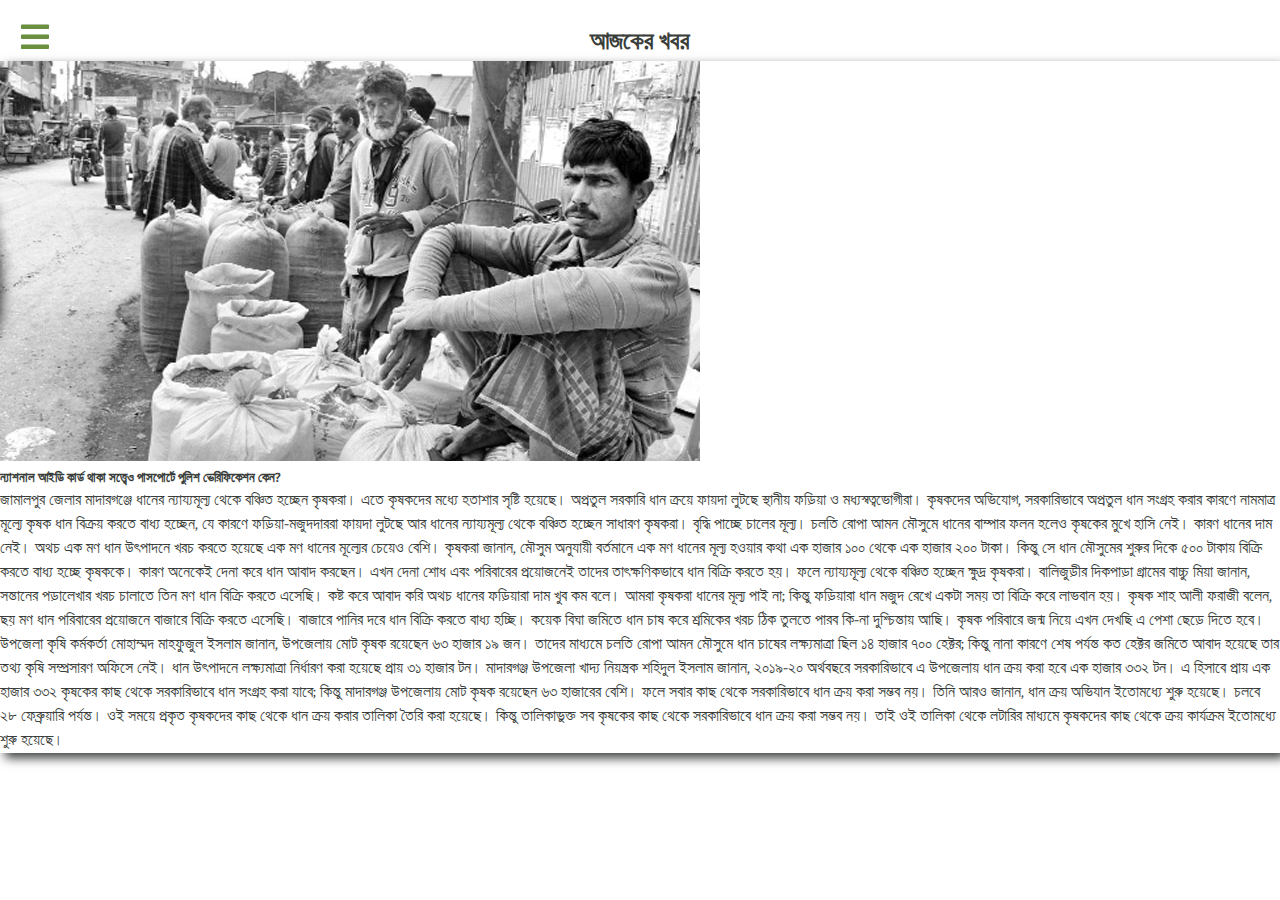
<file: news3.html>
<!DOCTYPE html>
<html lang="en">
  <head>
    <meta charset="UTF-8" />
    <meta name="viewport" content="width=device-width, initial-scale=1.0" />
    <meta http-equiv="X-UA-Compatible" content="ie=edge" />
    <title>Voice Of People || News</title>
    <!-- font-awesome -->
    <link rel="stylesheet" href="fontawesome-free-5.15.2-web/css/all.css">
    <!-- custom css -->
    <link href="https://cdn.jsdelivr.net/npm/bootstrap@5.1.1/dist/css/bootstrap.min.css" rel="stylesheet" integrity="sha384-F3w7mX95PdgyTmZZMECAngseQB83DfGTowi0iMjiWaeVhAn4FJkqJByhZMI3AhiU" crossorigin="anonymous">
    <link rel="stylesheet" href="style.css" />
    <link rel="stylesheet" href="ajkarkobor.css">
  
  
   
    <link rel="stylesheet" href="Eservice.css">
  </head>
  <body>
    <!-- nav button -->
    <span class="nav-btn" id="nav-btn">
      <i class="fas fa-bars"></i>
    </span>
    <!-- nav -->
    <nav class="navbar" id="navbar">
      <div class="navbar-header">
        <span class="nav-close" id="nav-close">
          <i class="fas fa-times"></i>
        </span>
      </div>
      <ul class="nav-items">
        <li><a href="index.html" class="nav-link">হোম</a></li>
        <li><a href="obijug.html" class="nav-link">অভিযোগ করুন</a></li>
        <li><a href="ajkarkobor.html" class="nav-link">আজকের খবর</a></li>
        <li><a href="Eservice.html" class="nav-link">জুরুরী সেবা</a></li>
        <li><a href="myaccount.html" class="nav-link">আমার একাউন্ট</a></li>
        <li><a href="about.html" class="nav-link">আমাদের সম্পর্কে</a></li>
        <li><a href="contact.html" class="nav-link">যোগাযোগ</a></li>
        <li><a href="index.html" class="nav-link">লগ আউট</a></li>
      </ul>
    </nav>
    <h2 >আজকের খবর</h2>
    <div class="card-group">
          
        <div class="card">
          <img src="image/news3.jpg" class="card-img-top" alt="...">
          <div class="card-body">
            <h5 class="card-title">ন্যাশনাল আইডি কার্ড থাকা সত্ত্বেও পাসপোর্টে পুলিশ ভেরিফিকেশন কেন?</h5>
            <p class="card-text">জামালপুর জেলার মাদারগঞ্জে ধানের ন্যায্যমূল্য থেকে বঞ্চিত হচ্ছেন কৃষকরা। এতে কৃষকদের মধ্যে হতাশার সৃষ্টি হয়েছে। অপ্রতুল সরকারি ধান ক্রয়ে ফায়দা লুটছে স্থানীয় ফড়িয়া ও মধ্যস্বত্বভোগীরা।

                কৃষকদের অভিযোগ, সরকারিভাবে অপ্রতুল ধান সংগ্রহ করার কারণে নামমাত্র মূল্যে কৃষক ধান বিক্রয় করতে বাধ্য হচ্ছেন, যে কারণে ফড়িয়া-মজুদদাররা ফায়দা লুটছে আর ধানের ন্যায্যমূল্য থেকে বঞ্চিত হচ্ছেন সাধারণ কৃষকরা। বৃদ্ধি পাচ্ছে চালের মূল্য। চলতি রোপা আমন মৌসুমে ধানের বাম্পার ফলন হলেও কৃষকের মুখে হাসি নেই। কারণ ধানের দাম নেই। অথচ এক মণ ধান উৎপাদনে খরচ করতে হয়েছে এক মণ ধানের মূল্যের চেয়েও বেশি। কৃষকরা জানান, মৌসুম অনুযায়ী বর্তমানে এক মণ ধানের মূল্য হওয়ার কথা এক হাজার ১০০ থেকে এক হাজার ২০০ টাকা। কিন্তু সে ধান মৌসুমের শুরুর দিকে ৫০০ টাকায় বিক্রি করতে বাধ্য হচ্ছে কৃষককে। কারণ অনেকেই দেনা করে ধান আবাদ করছেন। এখন দেনা শোধ এবং পরিবারের প্রয়োজনেই তাদের তাৎক্ষণিকভাবে ধান বিক্রি করতে হয়। ফলে ন্যায্যমূল্য থেকে বঞ্চিত হচ্ছেন ক্ষুদ্র কৃষকরা।
                
                বালিজুড়ীর দিকপাড়া গ্রামের বাচ্চু মিয়া জানান, সন্তানের পড়ালেখার খরচ চালাতে তিন মণ ধান বিক্রি করতে এসেছি। কষ্ট করে আবাদ করি অথচ ধানের ফড়িয়ারা দাম খুব কম বলে। আমরা কৃষকরা ধানের মূল্য পাই না; কিন্তু ফড়িয়ারা ধান মজুদ রেখে একটা সময় তা বিক্রি করে লাভবান হয়।
                
                কৃষক শাহ আলী ফরাজী বলেন, ছয় মণ ধান পরিবারের প্রয়োজনে বাজারে বিক্রি করতে এসেছি। বাজারে পানির দরে ধান বিক্রি করতে বাধ্য হচ্ছি। কয়েক বিঘা জমিতে ধান চাষ করে শ্রমিকের খরচ ঠিক তুলতে পারব কি-না দুশ্চিন্তায় আছি। কৃষক পরিবারে জন্ম নিয়ে এখন দেখছি এ পেশা ছেড়ে দিতে হবে।
                
                উপজেলা কৃষি কর্মকর্তা মোহাম্মদ মাহফুজুল ইসলাম জানান, উপজেলায় মোট কৃষক রয়েছেন ৬৩ হাজার ১৯ জন। তাদের মাধ্যমে চলতি রোপা আমন মৌসুমে ধান চাষের লক্ষ্যমাত্রা ছিল ১৪ হাজার ৭০০ হেক্টর; কিন্তু নানা কারণে শেষ পর্যন্ত কত হেক্টর জমিতে আবাদ হয়েছে তার তথ্য কৃষি সম্প্রসারণ অফিসে নেই। ধান উৎপাদনে লক্ষ্যমাত্রা নির্ধারণ করা হয়েছে প্রায় ৩১ হাজার টন।
                
                মাদারগঞ্জ উপজেলা খাদ্য নিয়ন্ত্রক শহিদুল ইসলাম জানান, ২০১৯-২০ অর্থবছরে সরকারিভাবে এ উপজেলায় ধান ক্রয় করা হবে এক হাজার ৩৩২ টন। এ হিসাবে প্রায় এক হাজার ৩৩২ কৃষকের কাছ থেকে সরকারিভাবে ধান সংগ্রহ করা যাবে; কিন্তু মাদারগঞ্জ উপজেলায় মোট কৃষক রয়েছেন ৬৩ হাজারের বেশি। ফলে সবার কাছ থেকে সরকারিভাবে ধান ক্রয় করা সম্ভব নয়। তিনি আরও জানান, ধান ক্রয় অভিযান ইতোমধ্যে শুরু হয়েছে। চলবে ২৮ ফেব্রুয়ারি পর্যন্ত। ওই সময়ে প্রকৃত কৃষকদের কাছ থেকে ধান ক্রয় করার তালিকা তৈরি করা হয়েছে। কিন্তু তালিকাভুক্ত সব কৃষকের কাছ থেকে সরকারিভাবে ধান ক্রয় করা সম্ভব নয়। তাই ওই তালিকা থেকে লটারির মাধ্যমে কৃষকদের কাছ থেকে ক্রয় কার্যক্রম ইতোমধ্যে শুরু হয়েছে।</p>
            
          </div>
        </div>
        
      <div class="card-group">
          
        
        
   
  
    <script src="app.js"></script>
    <script src="https://cdn.jsdelivr.net/npm/bootstrap@5.1.1/dist/js/bootstrap.bundle.min.js" integrity="sha384-/bQdsTh/da6pkI1MST/rWKFNjaCP5gBSY4sEBT38Q/9RBh9AH40zEOg7Hlq2THRZ" crossorigin="anonymous"></script>
    <script src="https://cdn.jsdelivr.net/npm/@popperjs/core@2.9.3/dist/umd/popper.min.js" integrity="sha384-W8fXfP3gkOKtndU4JGtKDvXbO53Wy8SZCQHczT5FMiiqmQfUpWbYdTil/SxwZgAN" crossorigin="anonymous"></script>
<script src="https://cdn.jsdelivr.net/npm/bootstrap@5.1.1/dist/js/bootstrap.min.js" integrity="sha384-skAcpIdS7UcVUC05LJ9Dxay8AXcDYfBJqt1CJ85S/CFujBsIzCIv+l9liuYLaMQ/" crossorigin="anonymous"></script>
  </body>
</html>
</file>
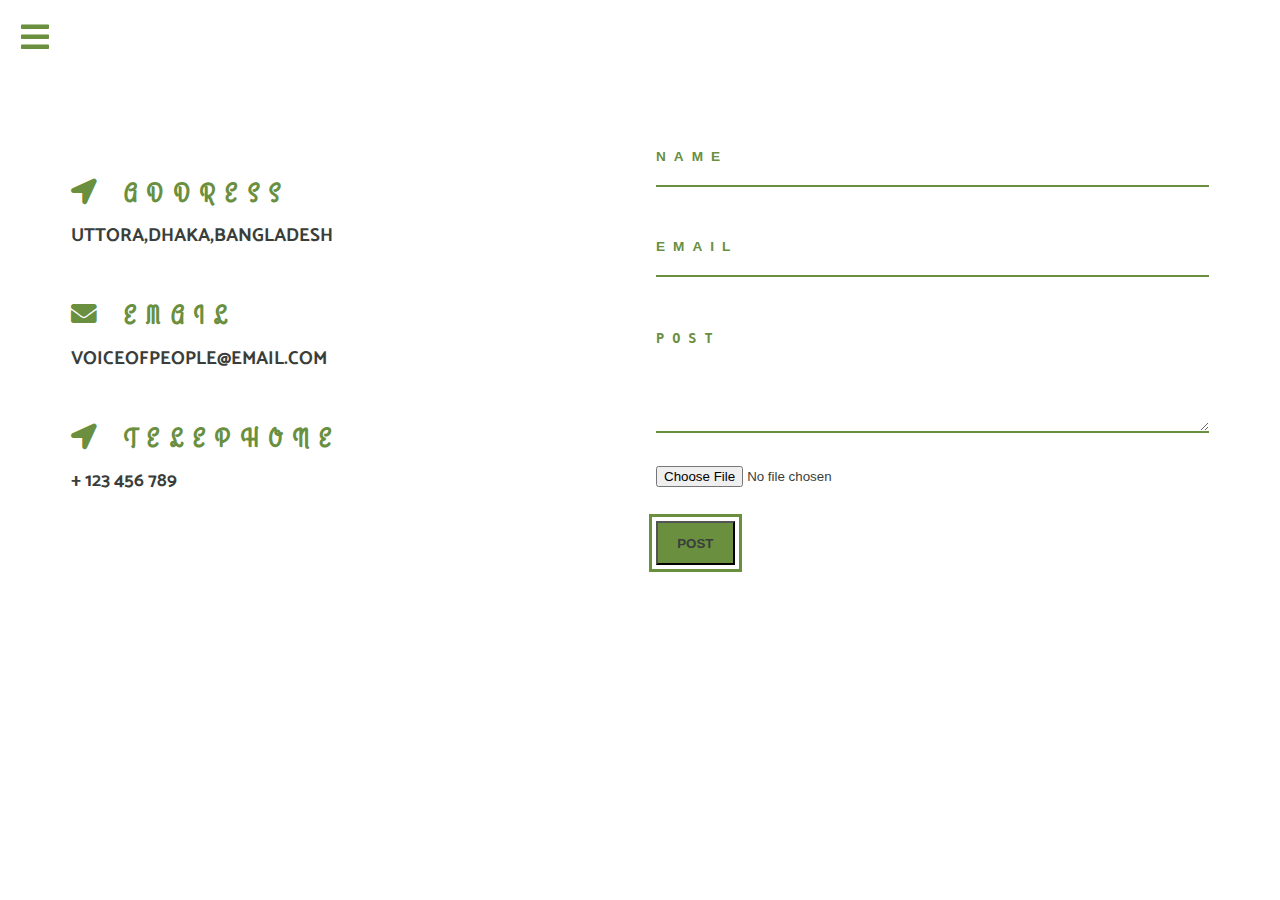
<file: obijug.html>
<!DOCTYPE html>
<html lang="en">
  <head>
    <meta charset="UTF-8" />
    <meta name="viewport" content="width=device-width, initial-scale=1.0" />
    <meta http-equiv="X-UA-Compatible" content="ie=edge" />
    <title>Voice Of People || অভিযোগ</title>
    <!-- font-awesome -->
    <link rel="stylesheet" href="fontawesome-free-5.15.2-web/css/all.css">
    <!-- custom css -->
    <link rel="stylesheet" href="style.css" />
  </head>
  <body>
    <!-- nav button -->
    <span class="nav-btn" id="nav-btn">
      <i class="fas fa-bars"></i>
    </span>
    <!-- nav -->
    <nav class="navbar" id="navbar">
      <div class="navbar-header">
        <span class="nav-close" id="nav-close">
          <i class="fas fa-times"></i>
        </span>
      </div>
      <ul class="nav-items">
        <li><a href="index.html" class="nav-link">হোম</a></li>
        <li><a href="obijug.html" class="nav-link">অভিযোগ করুন</a></li>
        <li><a href="ajkarkobor.html" class="nav-link">আজকের খবর</a></li>
        <li><a href="Eservice.html" class="nav-link">জুরুরী সেবা</a></li>
        <li><a href="myaccount.html" class="nav-link">আমার একাউন্ট</a></li>
        <li><a href="about.html" class="nav-link">আমাদের সম্পর্কে</a></li>
        <li><a href="contact.html" class="nav-link">যোগাযোগ</a></li>
        <li><a href="index.html" class="nav-link">লগ আউট</a></li>
      </ul>
    </nav>
    <section class="contact">
      <section class="section-center clearfix">
        <!-- contact info -->
        <article class="contact-info">
          <!-- contact item -->
          <div class="contact-item">
            <!-- contact text -->
            <h3 class="contact-title">
              <span class="contact-icon">
                <i class="fas fa-location-arrow"></i> </span
              >address
            </h3>
            <h3 class="contact-text">
            Uttora,Dhaka,Bangladesh
            </h3>
          </div>
          <!-- end of contact item -->
          <!-- contact item -->
          <div class="contact-item">
            <!-- contact text -->
            <h3 class="contact-title">
              <span class="contact-icon"> <i class="fas fa-envelope"></i> </span
              >email
            </h3>
            <h3 class="contact-text">
              Voiceofpeople@email.com
            </h3>
          </div>
          <!-- end of contact item -->
          <!-- contact item -->
          <div class="contact-item">
            <!-- contact text -->
            <h3 class="contact-title">
              <span class="contact-icon">
                <i class="fas fa-location-arrow"></i> </span
              >telephone
            </h3>
            <h3 class="contact-text">
              + 123 456 789
            </h3>
          </div>
          <!-- end of contact item -->
        </article>
        <article class="contact-form">
          <form
            action="https://formspree.io/learncodetutorial@gmail.com"
            method="POST"
            class="form-group"
          >
            <input
              type="text"
              name="name"
              placeholder="name"
              class="form-control"
            />
            <input
              type="email"
              name="email"
              placeholder="email"
              class="form-control"
            />
            <textarea
              name="message"
              placeholder="post"
              class="form-control"
              rows="5"
            ></textarea>
            <form action="/action_page.php">
                <input type="file" id="myFile" name="filename">
               
              </form>
                   
                     
                    
                 
            <button class="main-btn">Post</button>
          </form>
        </article>
      </section>
    </section>
    <script src="app.js"></script>
  </body>
</html>
</file>
<file: style.css>
@import url("https://fonts.googleapis.com/css?family=Catamaran:400,700|Grand+Hotel");

* {
  margin: 0;
  padding: 0;
  box-sizing: border-box;
}
:root {
  --primaryColor: #698f3f;
  --secondaryColor: #fca311;
  --mainDark: #3a3e3b;
  --mainWhite: #fff;
  --mainGrey: #e5e5e5;
  --slantedText: "Grand Hotel", cursive;
  --mainTransition: all 0.3s linear;
  --letterSpacing: 0.5rem;
}
body {
  font-family: "Catamaran", sans-serif;
  background: var(--mainWhite);
  color: var(--mainDark);
  line-height: 1.5;
}
/* helper/utility classes */
.clearfix::after,
.clearfix::before {
  content: "";
  clear: both;
  display: table;
}
a {
  text-decoration: none;
}
.text-white {
  color: var(--mainWhite);
}
.text-center {
  text-align: center;
}
.text-primary {
  color: var(--primaryColor);
}

/* navbar button */
.nav-btn {
  position: fixed;
  top: 0;
  left: 0;
  color: var(--primaryColor);
  z-index: 1;
  margin: 1rem 1.3rem;
  font-size: 2rem;
  animation: bounce 2s ease infinite;
  cursor: pointer;
}
@keyframes bounce {
  0% {
    transform: scale(1);
  }
  50% {
    transform: scale(1.5);
  }
  100% {
    transform: scale(1);
  }
}
/* navbar  */
.navbar {
  position: fixed;
  top: 0;
  left: 0;
  right: 0;
  bottom: 0;
  background: var(--mainGrey);
  z-index: 111;
  padding-top: 1rem;
  padding-left: 2rem;
  transition: var(--mainTransition);
  transform: translate(-100%);
}
.nav-close {
  font-size: 2rem;
  cursor: pointer;
}

.nav-items {
  list-style-type: none;
}
.nav-link {
  display: block;
  font-size: 2rem;
  text-transform: uppercase;
  color: var(--primaryColor);
  transition: var(--mainTransition);
}
.nav-link:hover {
  color: var(--mainDark);
  padding-left: 0.5rem;
}
.showNav {
  transform: translateX(0);
}
@media screen and (min-width: 768px) {
  .navbar {
    width: 30vw;
    max-width: 20rem;
  }
}
/* header */
.header {
  min-height: 100vh;
  background: linear-gradient(rgba(0, 0, 0, 0.6), rgba(0, 0, 0, 0.6)),
    url("image/background.jpg") center/cover no-repeat fixed;
  position: relative;
}
/* banner */
.banner {
  text-align: center;
  position: absolute;
  top: 50%;
  left: 50%;
  transform: translate(-50%, -50%);
  letter-spacing: var(--letterSpacing);
}
.banner-subtitle {
  font-size: 2rem;
  font-family: var(--slantedText);
  color: var(--primaryColor);
  /* animation */
  animation: slideFromRight 5s ease-in-out 1;
}
.banner-title {
  text-transform: uppercase;
  font-size: 3.2rem;
  color: var(--mainWhite);
  margin-top: 2.5rem;
  line-height: 1.3;
  /* animation */
  animation: slideFromLeft 5s ease-in-out 1;
}
/* main button global styles */
.main-btn,
.banner-btn {
  display: inline-block;
  background: var(--primaryColor);
  text-decoration: none;
  text-transform: uppercase;
  padding: 0.8rem 1.2rem;
  color: var(--mainDark);
  font-weight: bold;
  outline: 0.2rem solid var(--primaryColor);
  outline-offset: 4px;
  cursor: pointer;
  transition: var(--mainTransition);
  margin-top: 2rem;
}
.main-btn:hover {
  color: var(--mainWhite);
  opacity: 0.7;
}
.banner-btn {
  padding: 1.2rem 1.5rem;
  animation: show 5s ease-in-out 1;
}
/* animation */
@keyframes slideFromRight {
  0% {
    transform: translateX(1000px);
  }
  50% {
    transform: translateX(-200px);
  }
  75% {
    transform: translateX(50px);
  }
  100% {
    transform: translateX(0);
  }
}
@keyframes slideFromLeft {
  0% {
    transform: translateX(-1000px);
  }
  50% {
    transform: translateX(200px);
  }
  75% {
    transform: translateX(-50px);
  }
  100% {
    transform: translateX(0);
  }
}
@keyframes show {
  0% {
    transform: scale(2);
    opacity: 0;
  }
  100% {
    transform: scale(1);
    opacity: 1;
  }
}

/* content divider */
.content-divider {
  height: 0.5rem;
  background: linear-gradient(
    to left,
    var(--primaryColor),
    var(--secondaryColor),
    var(--primaryColor)
  );
}
/* skills  */
.skills {
  background: var(--mainGrey);
}
.skill {
  padding: 2.5rem 0;
  text-align: center;
  transition: var(--mainTransition);
}
.skill-icon {
  font-size: 2.5rem;
  margin-bottom: 1.5rem;
  transition: var(--mainTransition);
  display: inline-block;
}
.skill-title {
  font-size: 0.9rem;
  font-weight: bold;
  text-transform: uppercase;
  letter-spacing: var(--letterSpacing);
  margin-bottom: 1.5rem;
  color: var(--primaryColor);
  transition: var(--mainTransition);
}
.skill-text {
  line-height: 1.5;
  font-size: 16px;
  max-width: 13rem;
  margin: 0 auto;
}
.skill:hover {
  background: var(--primaryColor);
}
.skill:hover .skill-title {
  color: var(--mainWhite);
}
.skill:hover .skill-icon {
  transform: translateY(-5px);
}
@media screen and (min-width: 576px) {
  .skill {
    float: left;
    width: 50%;
  }
}
@media screen and (min-width: 1200px) {
  .skill {
    width: 25%;
  }
}
/* end of skills */
/* about */
/* section center global */
.section-center {
  padding: 4rem 0;
  width: 80vw;
  margin: 0 auto;
  max-width: 1170px;
}
.about-img,
.about-info {
  padding: 2rem 0;
}
.about-picture-container {
  background: var(--primaryColor);
  border: 0.5rem solid var(--primaryColor);
  border-radius: 1rem;
  overflow: hidden;
}
.about-picture {
  width: 100%;
  display: block;
  transition: var(--mainTransition);
}
.about-picture-container:hover .about-picture {
  opacity: 0.5;
  transform: scale(1.2);
}
/* section title global */
.section-subtitle {
  font-size: 2rem;
  font-family: var(--slantedText);
  letter-spacing: var(--letterSpacing);
  text-transform: capitalize;
  color: var(--primaryColor);
}
.section-title {
  font-size: 2rem;
  text-transform: uppercase;
}
/* end of section title */

.about-text {
  margin: 1rem 0;
  max-width: 26rem;
}

@media screen and (min-width: 992px) {
  .section-center {
    width: 95vw;
  }
  .about-img,
  .about-info {
    float: left;
    width: 50%;
    padding: 2rem;
  }
}

/* end of about */
/* products */
.products {
  background: var(--mainDark);
}

.products-info,
.products-inventory {
  padding: 2rem 0;
}

.product-text {
  color: var(--mainWhite);
  margin: 1rem 0;
  max-width: 26rem;
}
.product {
  padding: 2rem 0;
}
.product-img {
  width: 100%;
  display: block;
  border-radius: 0.4rem;
  margin-bottom: 2rem;
}
.product-title {
  color: var(--mainWhite);
  text-transform: uppercase;
  letter-spacing: var(--letterSpacing);
  margin-bottom: 1rem;
}
.product-price {
  color: var(--primaryColor);
  letter-spacing: var(--letterSpacing);
  font-family: var(--slantedText);
}

@media screen and (min-width: 768px) {
  .products-info {
    padding: 2rem 1rem;
  }
  .product {
    float: left;
    width: 50%;
    padding: 2rem 1rem;
  }
}
@media screen and (min-width: 992px) {
  .product {
    width: 33.3%;
  }
}

@media screen and (min-width: 1200px) {
  .products-info {
    float: left;
    width: 30%;
  }
  .products-inventory {
    float: left;
    width: 70%;
  }
  .product {
    padding: 1.5rem 1rem 0 1rem;
    width: 33.3%;
  }
}
/* end of products */
/* services */
.services {
  background: var(--mainGrey);
}
.services-title {
  padding-top: 4rem;
}
.service-card {
  border: 0.3rem solid var(--primaryColor);
  border-radius: 1rem;
  padding: 0.2rem;
  margin: 2rem 0;
  -webkit-box-shadow: 5px 5px 2px 0px rgba(0, 0, 0, 0.75);
  -moz-box-shadow: 5px 5px 2px 0px rgba(0, 0, 0, 0.75);
  box-shadow: 5px 5px 2px 0px rgba(0, 0, 0, 0.75);
  transition: var(--mainTransition);
}
.service-card:hover {
  box-shadow: 7px 7px 5px 0px rgba(0, 0, 0, 0.75);
}

.service-img {
  width: 100%;
  display: block;
  border-top-right-radius: 0.5rem;
  border-top-left-radius: 0.5rem;
}
.service-info {
  background: var(--primaryColor);
  border-bottom-right-radius: 0.5rem;
  border-bottom-left-radius: 0.5rem;
  text-align: center;
  padding: 2.5rem 0 1rem 0;
  text-transform: capitalize;
  color: var(--mainWhite);
  letter-spacing: var(--letterSpacing);
  font-size: 1.3rem;
}
.service-btn {
  display: inline-block;
  background: var(--mainWhite);
  text-decoration: none;
  text-transform: capitalize;
  padding: 0.8rem 2rem;
  color: var(--primaryColor);
  font-weight: bold;
  border: 0.2rem solid var(--mainWhite);
  border-radius: 0.5rem;
  cursor: pointer;
  transition: var(--mainTransition);
  margin-top: 1rem;
}
.service-btn:hover {
  background: transparent;
  color: var(--mainWhite);
}
@media screen and (min-width: 768px) {
  .service-card {
    float: left;
    width: 45%;
    margin-right: 5%;
  }
}
@media screen and (min-width: 992px) {
  .service-card {
    float: left;
    width: 30%;
    margin-right: 3.333%;
  }
}
.service-img-container {
  position: relative;
}
.service-icon {
  position: absolute;
  bottom: 0;
  left: 50%;
  font-size: 2rem;
  background: var(--secondaryColor);
  padding: 0.25rem 0.6rem;
  border-radius: 50%;
  transform: translate(-50%, 50%);
  color: var(--mainDark);
  border: 0.2rem solid var(--primaryColor);
  -webkit-box-shadow: 10px 10px 5px 0px rgba(0, 0, 0, 0.75);
  -moz-box-shadow: 10px 10px 5px 0px rgba(0, 0, 0, 0.75);
  box-shadow: 10px 10px 5px 0px rgba(0, 0, 0, 0.75);
}
/* end of services */
/* contact  */
.contact {
  padding-top: 2rem;
}

.contact-item {
  margin-bottom: 3rem;
}
.contact-title {
  color: var(--primaryColor);
  font-family: var(--slantedText);
  text-transform: uppercase;
  letter-spacing: calc(var(--letterSpacing) * 1.3);
  font-size: 1.6rem;
  margin-bottom: 0.5rem;
}
.contact-text {
  text-transform: uppercase;
}
.form-control {
  display: block;
  width: 100%;
  border: none;
  border-bottom: 2px solid var(--primaryColor);
  outline: none;
  margin: 2rem 0;
  padding: 1.3rem 0;
  font-size: 0.85rem;
  font-weight: bold;
}
.form-control::placeholder {
  color: var(--primaryColor);
  text-transform: uppercase;
  letter-spacing: var(--letterSpacing);
}
@media screen and (min-width: 992px) {
  .contact-info,
  .contact-form {
    float: left;
    width: 50%;
    padding: 0 1rem;
  }
  .contact-info {
    padding-top: 5rem;
  }
}
/* end of contact  */
/* footer */
.footer {
  background: var(--mainDark);
  text-align: center;
}

.social-icon {
  color: var(--mainWhite);
  font-size: 1.3rem;
  margin-right: 1rem;
  transition: var(--mainTransition);
}
.social-icon:hover {
  color: var(--primaryColor);
}
.footer-text {
  text-transform: uppercase;
  color: var(--mainWhite);
  letter-spacing: var(--letterSpacing);
  margin-top: 1rem;
  font-size: 0.85rem;
}
.carousel-inner{
  height: 500px;
}
.aboutus{
  margin: 30px 30px;
}
.container{
  padding-left: 10%;
margin-bottom: 100px;

   
}

.cal-bg{
   background-color: #fceae8;
   padding:40px 40px;
   border-radius: 5%;
}
.price{
   color: #ff136f;
}
.cat1{
   background-color:violet;
}
.cat2{
   background-color:tomato;
}
.cat3{
   background-color:orange;
}
.cat1,.cat2,.cat3{
   padding:10px 30px;
   border-radius:10%;
}
.categories h1{
 color:white;
}
.categories img{
   width:100px;
}
.categories{
   
}
.card{
   border:none;
   box-shadow: 5px 5px 10px;
}
.card-footer{
   background-color: white;
   border-top: none;
}
.x{
   margin-top: 2px;
}
footer{
   text-align: center;
   color:grey;
}
</file>
<file: about.css>
h1{
    text-align: center;
    margin: 20px;
    
}
</file>
<file: ajkarkobor.css>
h2{
    text-align: center;
    margin-top: 25px;
    
}
</file>
<file: Eservice.css>
h1{
    text-align: center;
    margin-top: 25px;
}
</file>
<file: myaccount.css>
@import url('https://fonts.googleapis.com/css?family=Montserrat:400,800');

* {
	box-sizing: border-box;
}

body {
	background: #f6f5f7;
	display: flex;
	justify-content: center;
	align-items: center;
	flex-direction: column;
	font-family: 'Montserrat', sans-serif;
	height: 100vh;
    margin: -20px 0 50px;
    
}
.sing-up{
    margin-top: 130px;

}
h1 {
	font-weight: bold;
	margin: 0;
}

h2 {
    text-align: center;
}

p {
	font-size: 14px;
	font-weight: 100;
	line-height: 20px;
	letter-spacing: 0.5px;
	margin: 20px 0 30px;
}

span {
	font-size: 12px;
}

a {
	color: #333;
	font-size: 14px;
	text-decoration: none;
	margin: 15px 0;
}

button {
	border-radius: 20px;
	border: 1px solid #FF4B2B;
	background-color: #FF4B2B;
	color: #FFFFFF;
	font-size: 12px;
	font-weight: bold;
	padding: 12px 45px;
	letter-spacing: 1px;
	text-transform: uppercase;
	transition: transform 80ms ease-in;
}

button:active {
	transform: scale(0.95);
}

button:focus {
	outline: none;
}

button.ghost {
	background-color: transparent;
	border-color: #FFFFFF;
}

form {
	background-color: #FFFFFF;
	display: flex;
	align-items: center;
	justify-content: center;
	flex-direction: column;
	padding: 0 50px;
	height: 100%;
	text-align: center;
}

input {
	background-color: #eee;
	border: none;
	padding: 12px 15px;
	margin: 8px 0;
	width: 100%;
}

.container {
	background-color: #fff;
	border-radius: 10px;
  	box-shadow: 0 14px 28px rgba(0,0,0,0.25), 
			0 10px 10px rgba(0,0,0,0.22);
	position: relative;
	overflow: hidden;
	width: 768px;
	max-width: 100%;
	min-height: 480px;
}

.form-container {
	position: absolute;
	top: 0;
	height: 100%;
	transition: all 0.6s ease-in-out;
}

.sign-in-container {
	left: 0;
	width: 50%;
	z-index: 2;
}

.container.right-panel-active .sign-in-container {
	transform: translateX(100%);
}

.sign-up-container {
	left: 0;
	width: 50%;
	opacity: 0;
	z-index: 1;
}

.container.right-panel-active .sign-up-container {
	transform: translateX(100%);
	opacity: 1;
	z-index: 5;
	animation: show 0.6s;
}

@keyframes show {
	0%, 49.99% {
		opacity: 0;
		z-index: 1;
	}
	
	50%, 100% {
		opacity: 1;
		z-index: 5;
	}
}

.overlay-container {
	position: absolute;
	top: 0;
	left: 50%;
	width: 50%;
	height: 100%;
	overflow: hidden;
	transition: transform 0.6s ease-in-out;
	z-index: 100;
}

.container.right-panel-active .overlay-container{
	transform: translateX(-100%);
}

.overlay {
	background: #FF416C;
	background: -webkit-linear-gradient(to right, #FF4B2B, #FF416C);
	background: linear-gradient(to right, #FF4B2B, #FF416C);
	background-repeat: no-repeat;
	background-size: cover;
	background-position: 0 0;
	color: #FFFFFF;
	position: relative;
	left: -100%;
	height: 100%;
	width: 200%;
  	transform: translateX(0);
	transition: transform 0.6s ease-in-out;
}

.container.right-panel-active .overlay {
  	transform: translateX(50%);
}

.overlay-panel {
	position: absolute;
	display: flex;
	align-items: center;
	justify-content: center;
	flex-direction: column;
	padding: 0 40px;
	text-align: center;
	top: 0;
	height: 100%;
	width: 50%;
	transform: translateX(0);
	transition: transform 0.6s ease-in-out;
}

.overlay-left {
	transform: translateX(-20%);
}

.container.right-panel-active .overlay-left {
	transform: translateX(0);
}

.overlay-right {
	right: 0;
	transform: translateX(0);
}

.container.right-panel-active .overlay-right {
	transform: translateX(20%);
}

.social-container {
	margin: 20px 0;
}

.social-container a {
	border: 1px solid #DDDDDD;
	border-radius: 50%;
	display: inline-flex;
	justify-content: center;
	align-items: center;
	margin: 0 5px;
	height: 40px;
	width: 40px;
}

footer {
    background-color: #222;
    color: #fff;
    font-size: 14px;
    bottom: 0;
    position: fixed;
    left: 0;
    right: 0;
    text-align: center;
    z-index: 999;
}

footer p {
    margin: 10px 0;
}

footer i {
    color: red;
}

footer a {
    color: #3c97bf;
    text-decoration: none;
}
</file>
